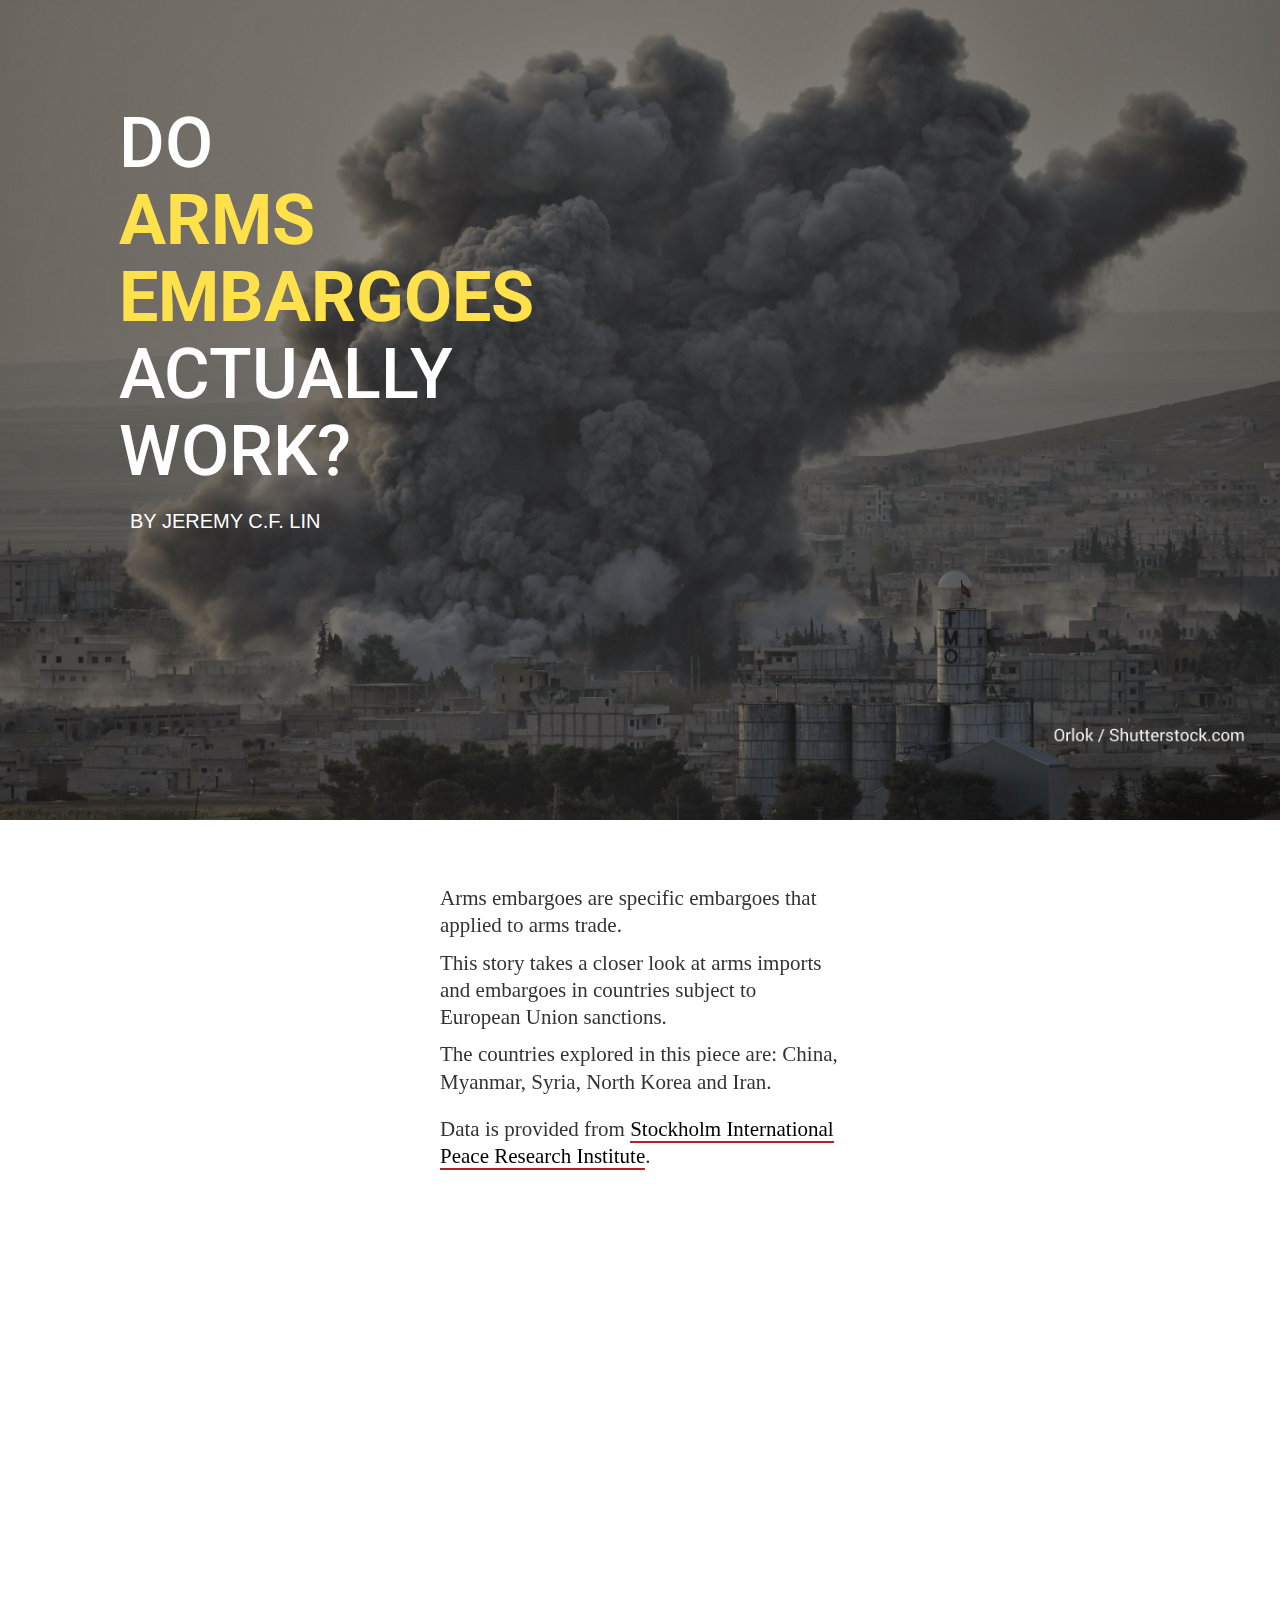
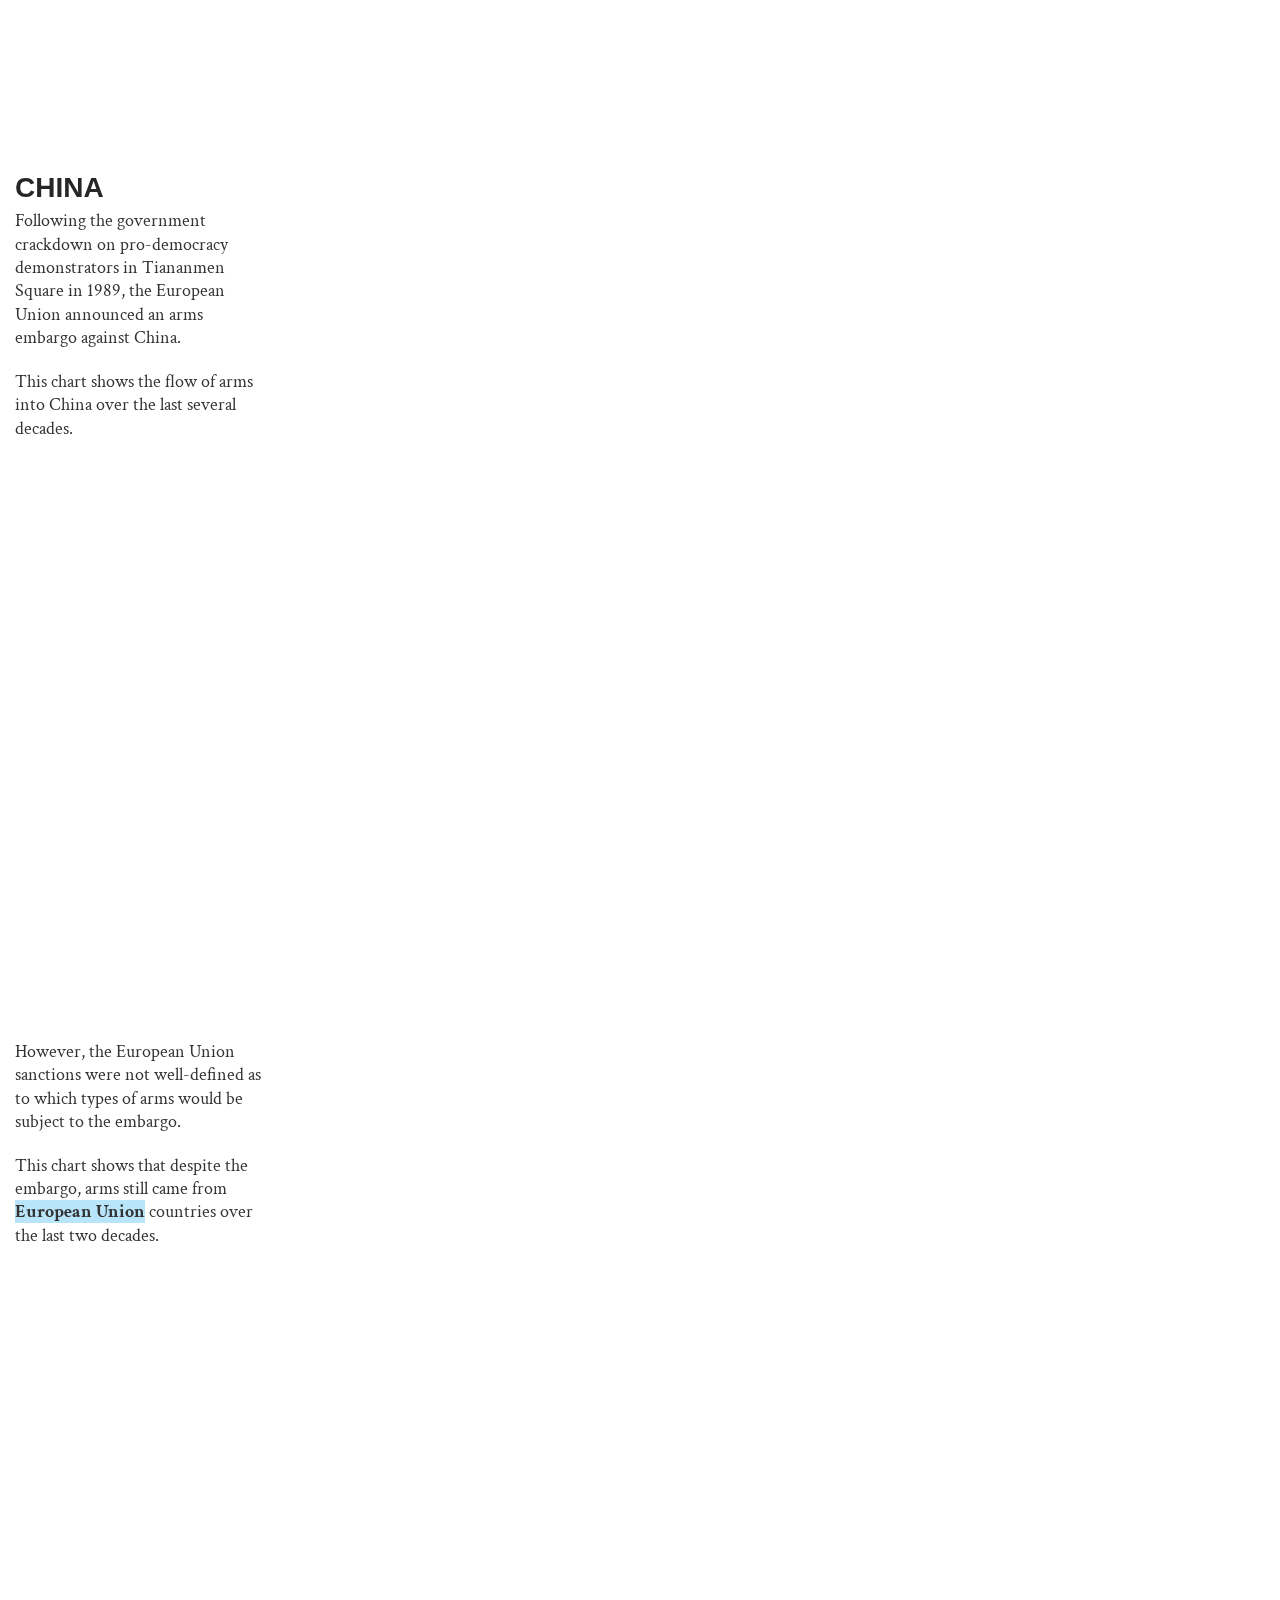
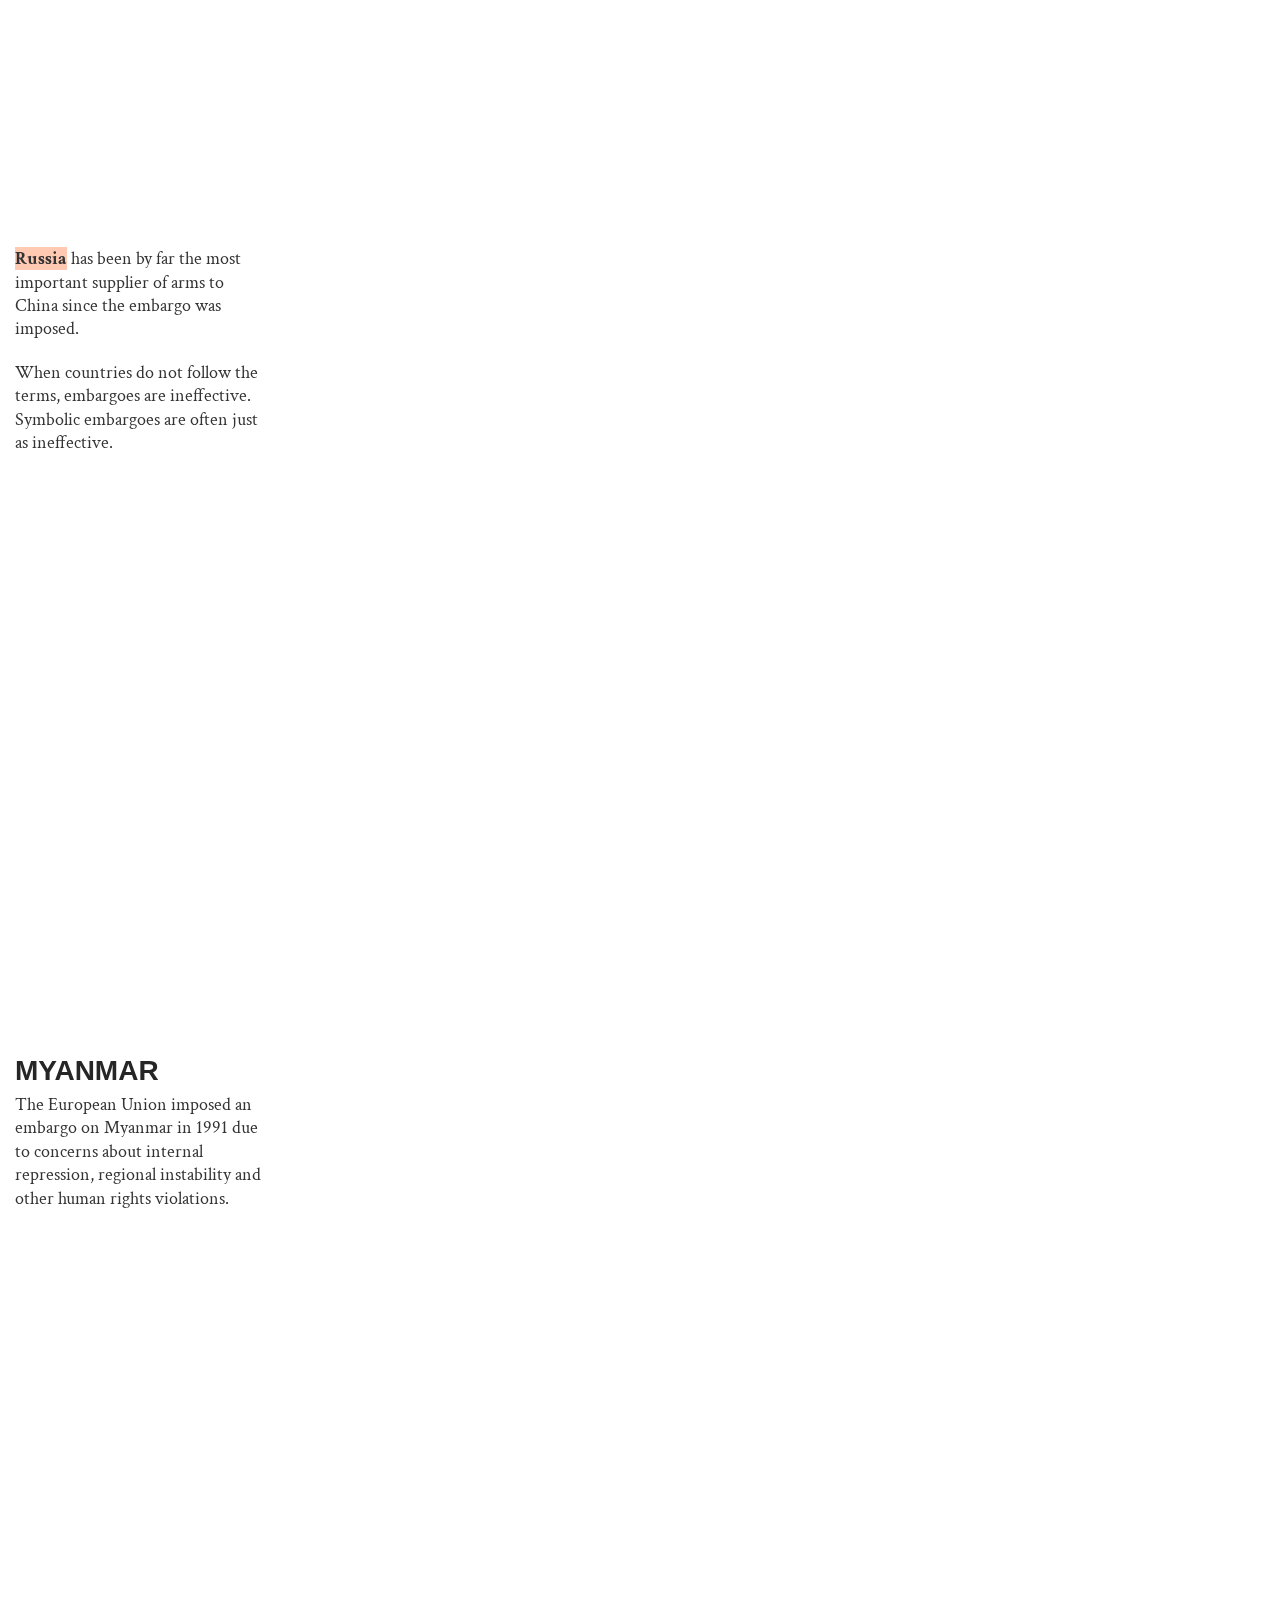
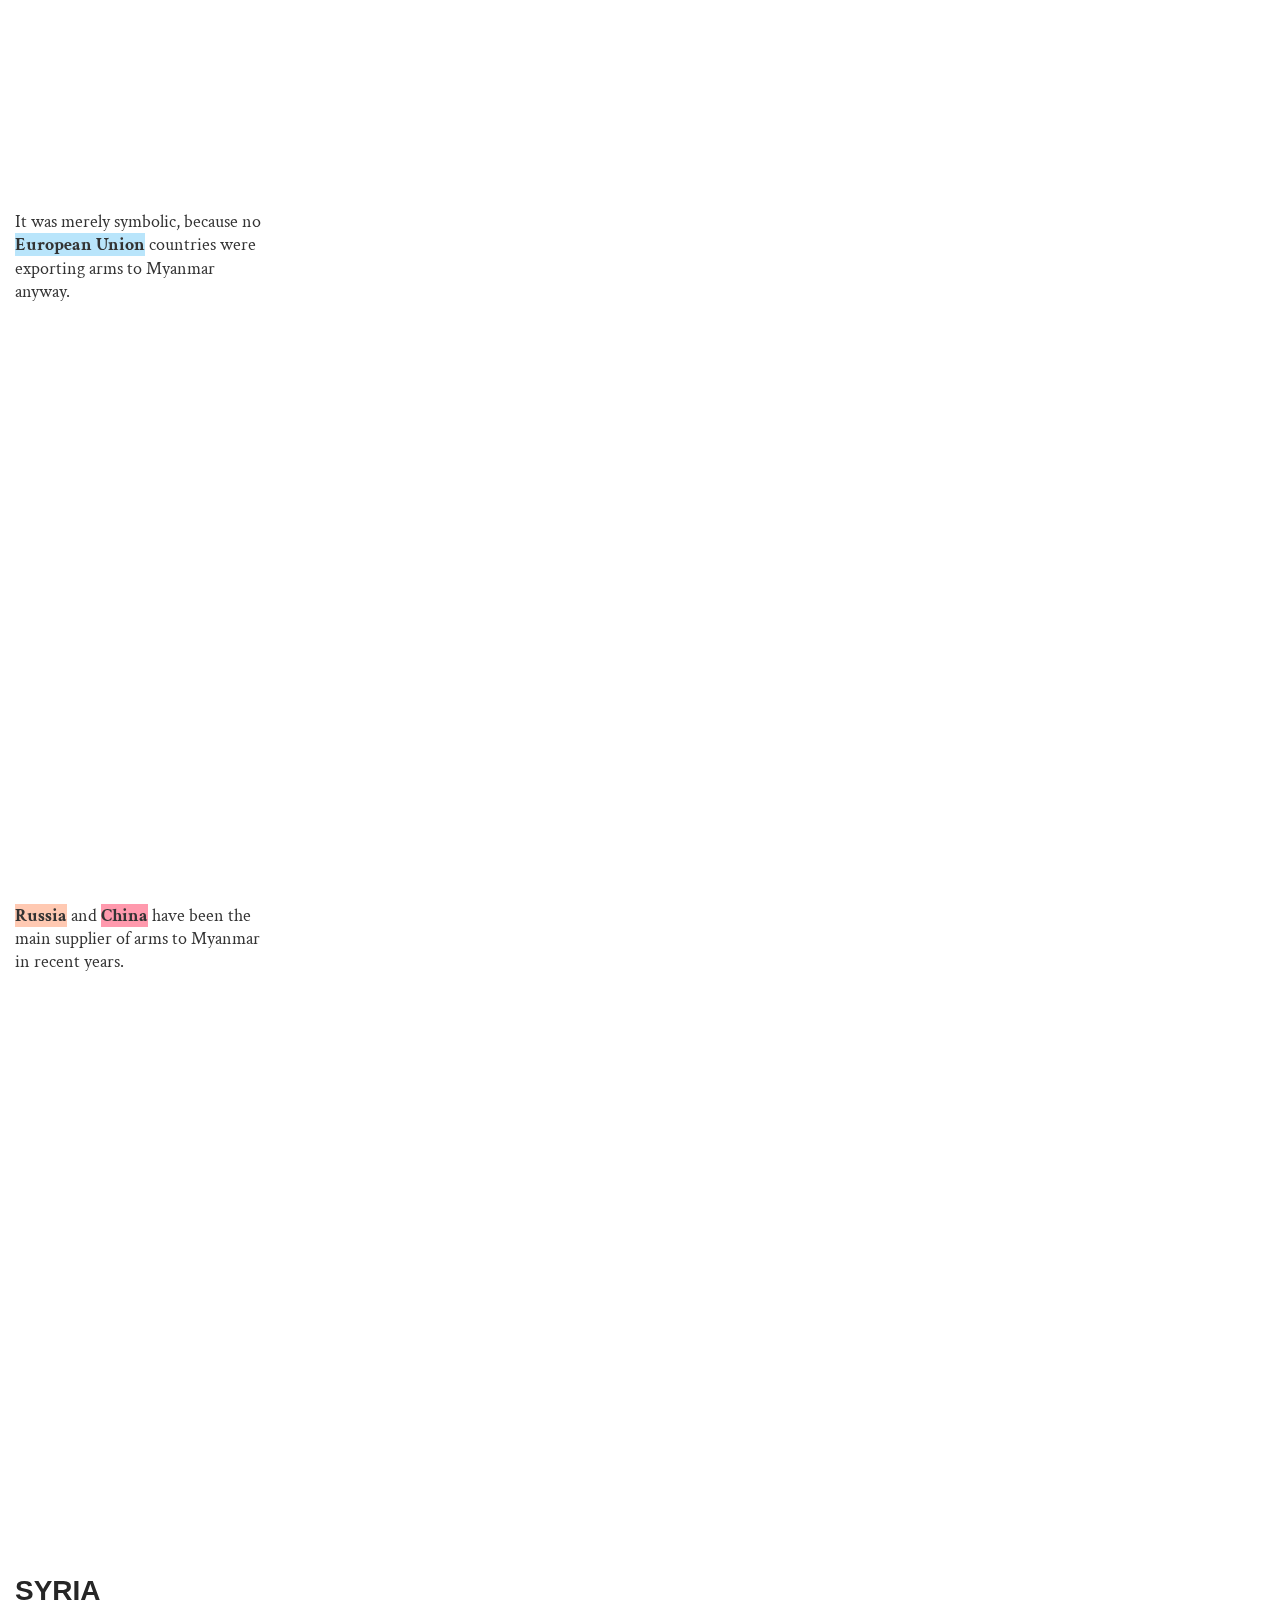
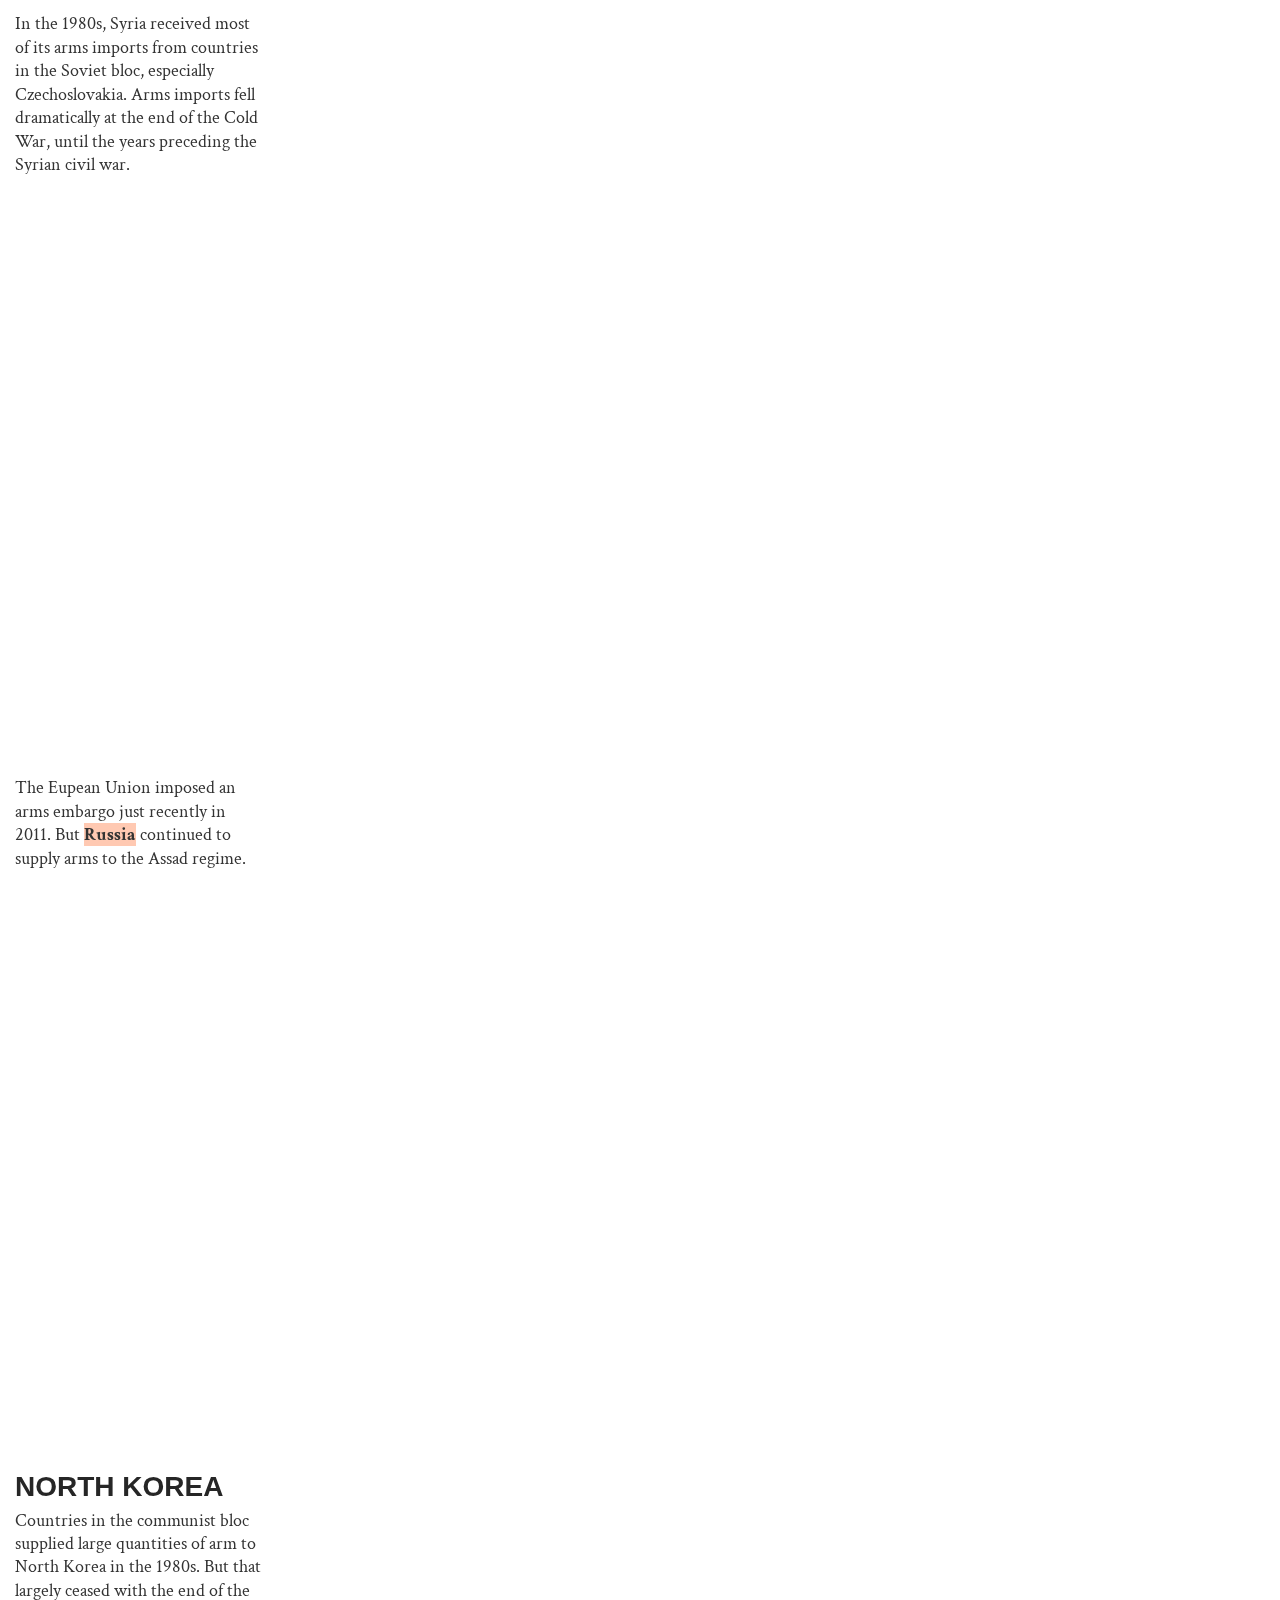
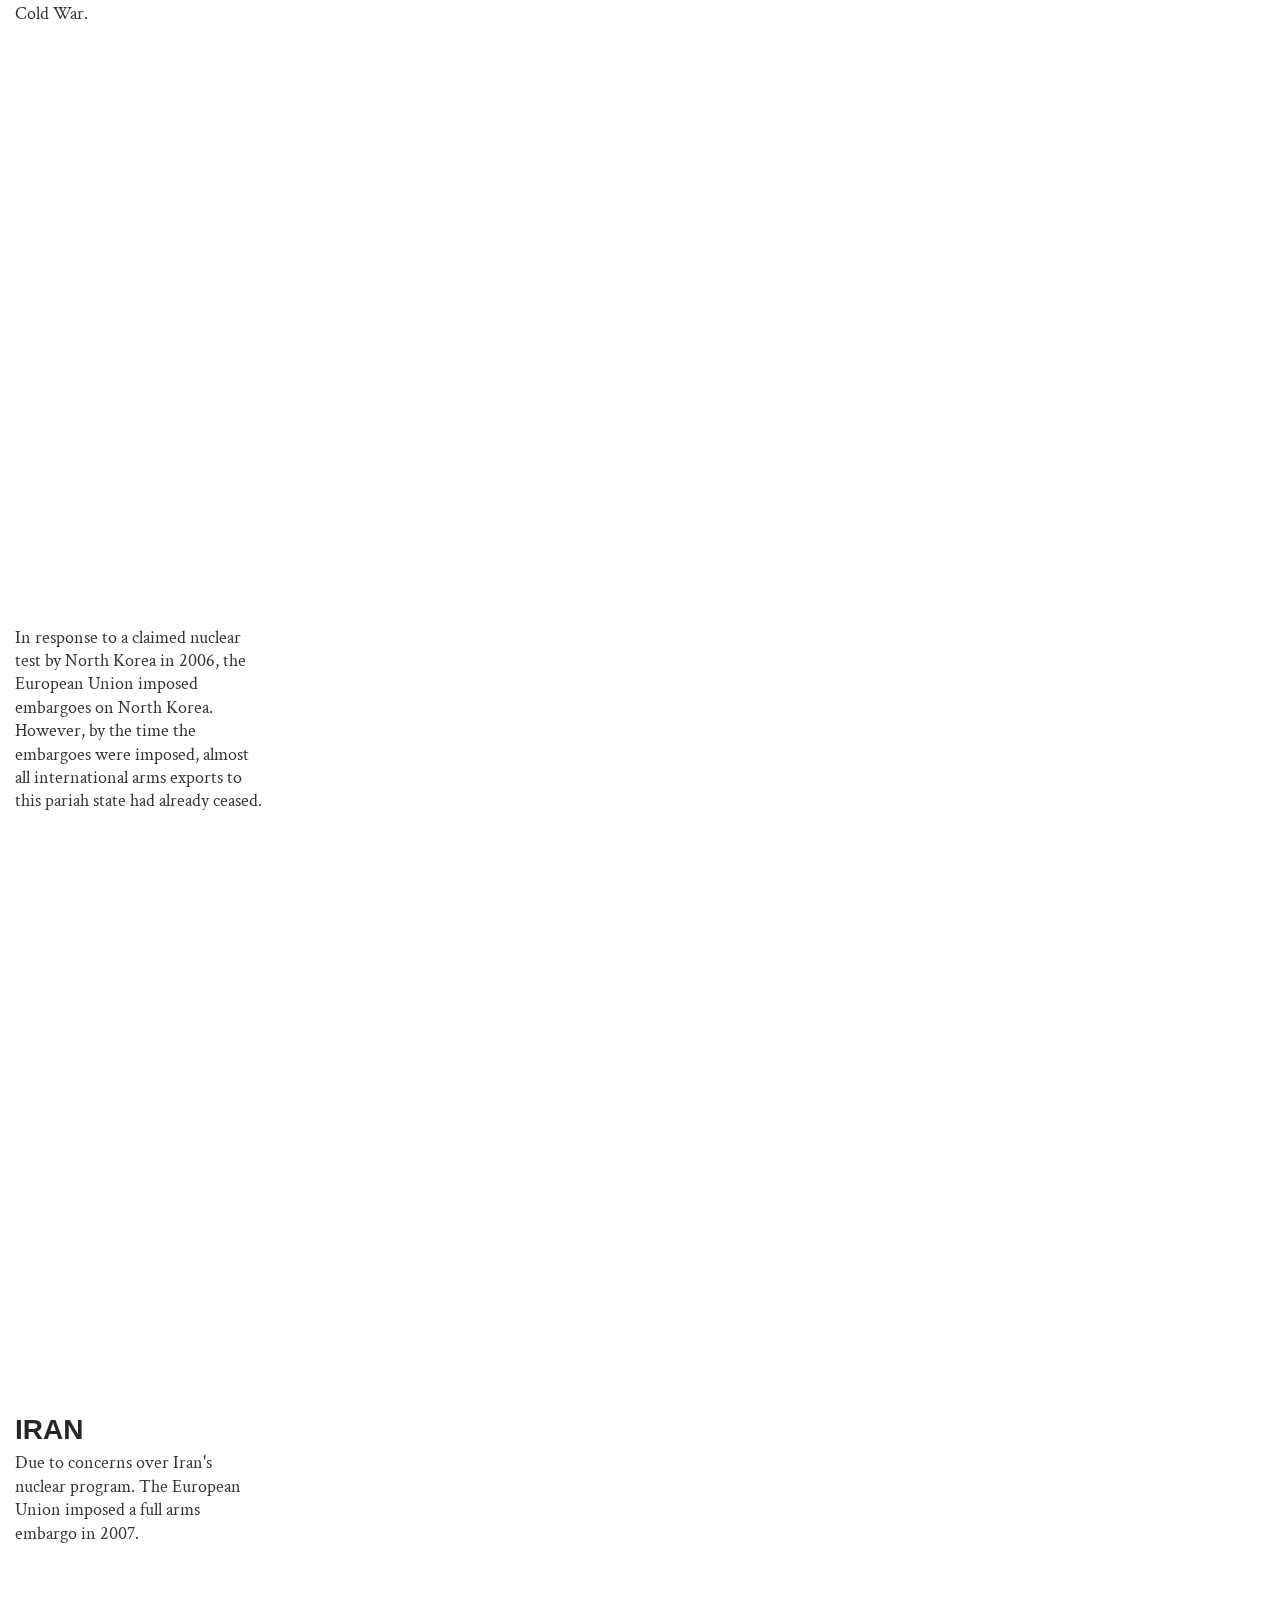
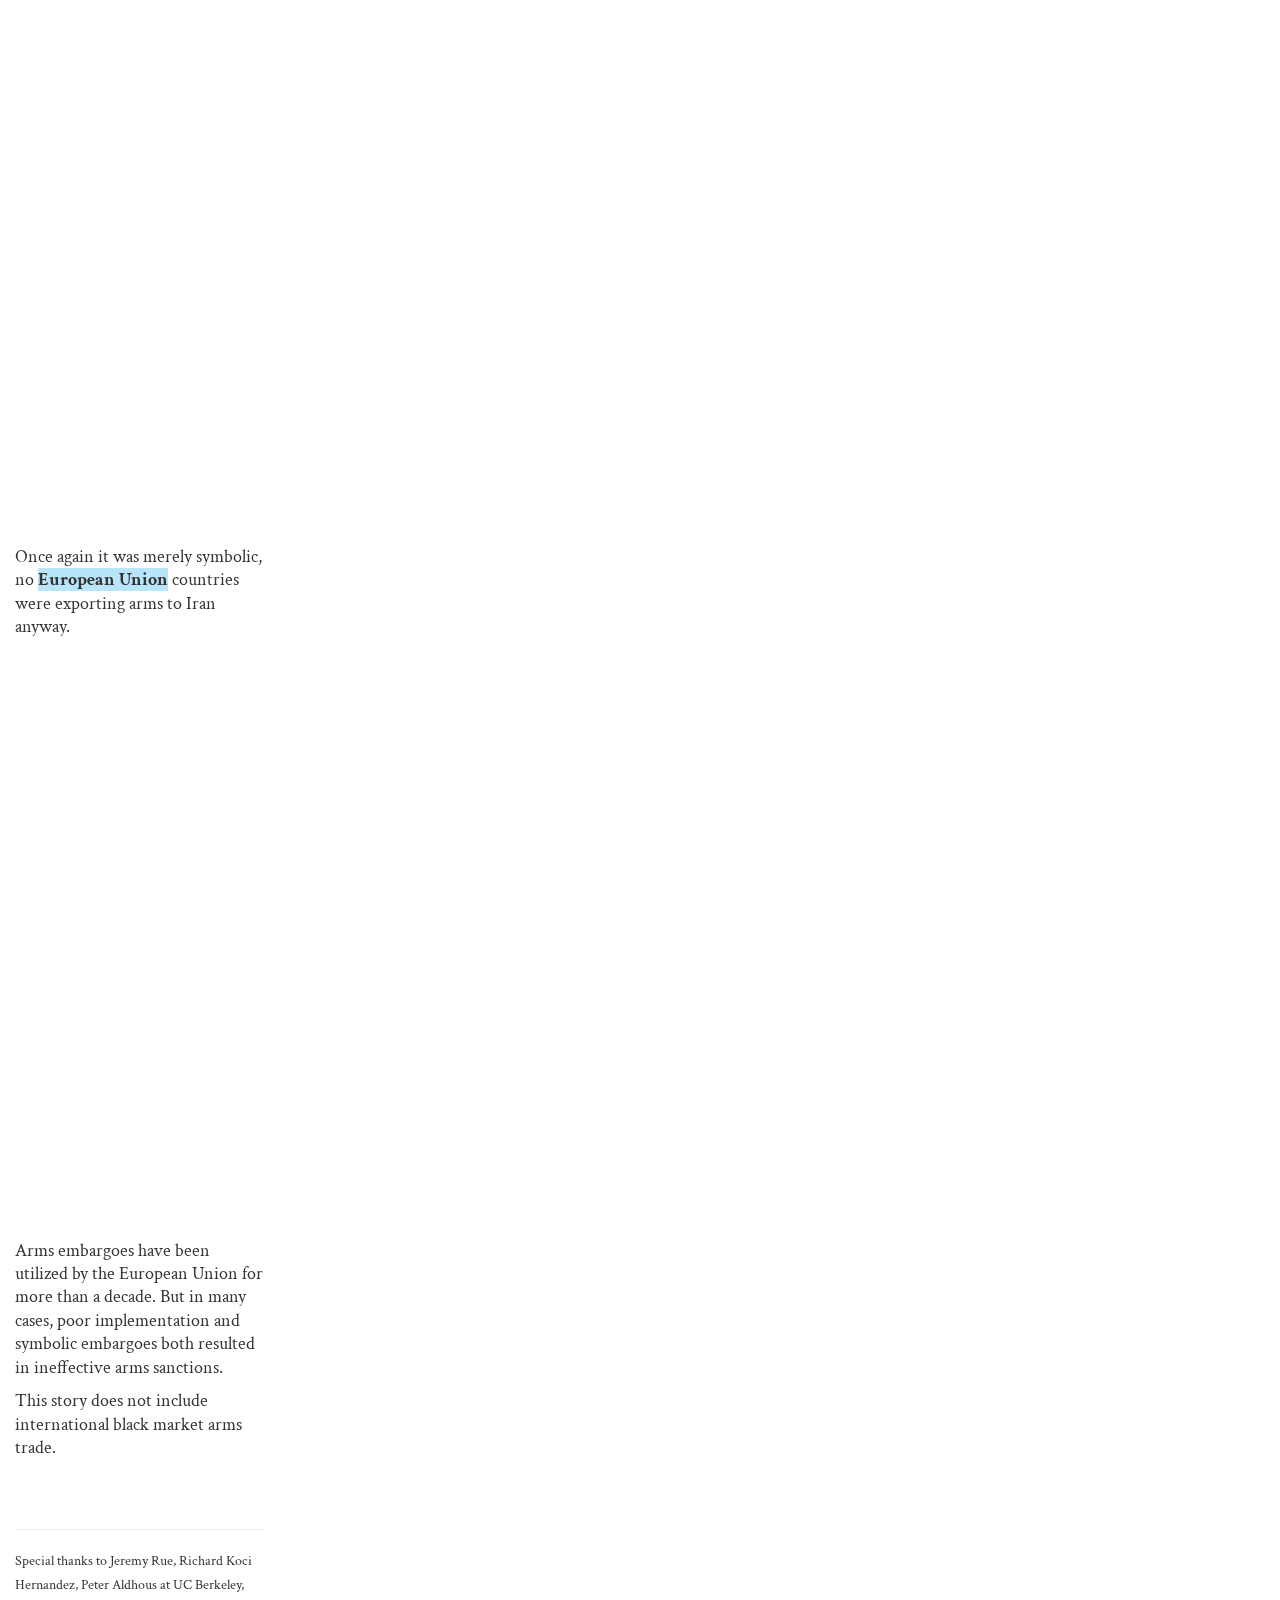
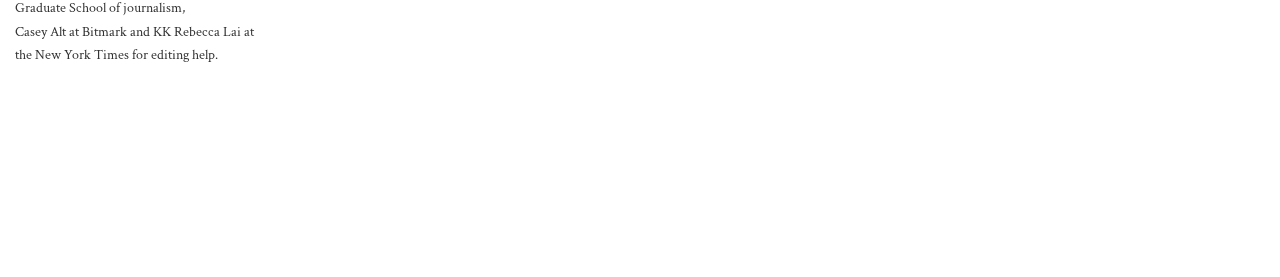
<file: index.html>
<!DOCTYPE html>
<html>
<head>
  <title>Scrolling Sections</title>
  <link rel="stylesheet" type="text/css" href="css/bootstrap.min.css"/>
  <link rel="stylesheet" type="text/css" href="css/style.css"/>
  <link href='http://fonts.googleapis.com/css?family=Crimson+Text:400,600,700,400italic,600italic' rel='stylesheet' type='text/css'>
  <link href='http://fonts.googleapis.com/css?family=Libre+Baskerville:400,700,400italic' rel='stylesheet' type='text/css'>
  <link href='https://fonts.googleapis.com/css?family=Roboto:400,300,500,700' rel='stylesheet' type='text/css'>
  <script src="https://ajax.googleapis.com/ajax/libs/jquery/1.11.3/jquery.min.js"></script>
</head>
<body>
<svg class="pattern" height="0" width="0" xmlns="http://www.w3.org/2000/svg" version="1.1"> <defs> <pattern id="lightstripe" patternUnits="userSpaceOnUse" width="5" height="5"> <image xlink:href="[data-uri]" x="0" y="0" width="5" height="5"> </image> </pattern> </defs> </svg>

<svg class="pattern" height="5" width="5" xmlns="http://www.w3.org/2000/svg" version="1.1"> <defs> <pattern id="smalldot" patternUnits="userSpaceOnUse" width="3" height="3"> <image xlink:href="[data-uri]" x="0" y="0" width="7" height="7"> </image> </pattern> </defs> </svg>







<div class="container-fluid" id="landing" data-0="transform:translateY(0px);opacity:1;" 
    data-300="opacity:0;" 
    data-600="transform:translateY(300px);">
    <h1 class="mainTitle">Do <span class="highlightTitle">Arms Embargoes</span> Actually Work?</h1>
    <h1 class="byline">By Jeremy C.F. Lin</h1>
    <!-- <h3>Everybody is talking </h3> -->
</div>
<div class="container-fluid desktop" id="skrollr-body">
  <div id='graphic'>
    <div id='sections'>

      <section class="step" id="intro">
        <div class="title"></div>
        <p class="text-left">Arms embargoes are specific embargoes that applied to arms trade.</p> 
        <p class="text-left">This story takes a closer look at arms imports and embargoes in countries subject to European Union sanctions.</p>
        <p class="text-left">The countries explored in this piece are: China, Myanmar, Syria, North Korea and Iran. </p>
        <p class="text-left extra-padding">Data is provided from <a href="http://www.sipri.org/databases" target="_blank">Stockholm International Peace Research Institute</a>.</p>
        
        
      </section>

 <!--      <div id="iconBox">
        <img src="icon/one.png" class="icon"
          data-acnhor-target="#intro"
          data-center="margin-left:800px;" data-center-bottom="margin-left:-60px;"
          >
      </div> -->

      <section class="step">
        <div class="title">China</div>
       <p>Following the government crackdown on pro-democracy demonstrators in Tiananmen Square in 1989, the European Union announced an arms embargo against China.</p>
       <p class="extra-padding">This chart shows the flow of arms into China over the last several decades.</p>
      </section>
    <!--   <section class="step">
        <div class="title">2 China</div>
        Following the government crackdown on pro-democracy demonstrators in Tiananmen Square in 1989, the European Union announced an arms embargo against China.
      </section> -->
      <section class="step">
        
        <p>However, the European Union sanctions were not well-defined as to which types of arms would be subject to the embargo.</p>

        <p class="extra-padding">This chart shows that despite the embargo, arms still came from <span class="EU">European Union</span> countries over the last two decades.</p>
      </section>
      <section class="step">
     <!--    <div class="title">4 Russia's Influence</div> -->
        <p><span class="russia">Russia</span> has been by far the most important supplier of arms to China since the embargo was imposed.</p>
        <p class="extra-padding">When countries do not follow the terms, embargoes are ineffective. Symbolic embargoes are often just as ineffective.</p>
      </section>
      <section class="step">
        <div class="title">Myanmar</div>
        <p>The European Union imposed an embargo on Myanmar in 1991 due to concerns about internal repression, regional instability and other human rights violations.</p>
      </section>
      <section class="step">
        <!-- <div class="title">6 Myanmar2</div> -->
        <p>It was merely symbolic, because no <span class="EU">European Union</span> countries were exporting arms to Myanmar anyway.</p>
      </section>
      <section class="step">
       <!--  <div class="title">7 China and Russia's influence</div> -->
        <p><span class="russia">Russia</span> and <span class="china">China</span> have been the main supplier of arms to Myanmar in recent years.</p>
      </section>
      <section class="step">
        <div class="title">Syria</div>
        <p>In the 1980s, Syria received most of its arms imports from countries in the Soviet bloc, especially Czechoslovakia. Arms imports fell dramatically at the end of the Cold War, until the years preceding the Syrian civil war. </p>
      </section>
      <section class="step">
      <!--   <div class="title">9 Best of Luck to Me in 2015</div> -->
         <p>The Eupean Union imposed an arms embargo just recently in 2011. But <span class="russia">Russia</span>  continued to supply arms to the Assad regime.</p>
      </section>
      <section class="step">
        <div class="title">North Korea</div>
         <p>Countries in the communist bloc supplied large quantities of arm to North Korea in the 1980s. But that largely ceased with the end of the Cold War.</p>
      </section>
      <section class="step">
        <!-- <div class="title">11 North Korea</div> -->
        <p>In response to a claimed nuclear test by North Korea in 2006, the European Union imposed embargoes on North Korea.
         However, by the time the embargoes were imposed, almost all international arms exports to this pariah state had already ceased.</p>
      </section>
      <section class="step">
        <div class="title">Iran</div>
         <p>Due to concerns over Iran's nuclear program. The European Union imposed a full arms embargo in 2007.</p>
      </section>
      <section class="step">
        <!-- <div class="title">13 Iran</div> -->
          <p>Once again it was merely symbolic, no <span class="EU">European Union</span> countries were exporting arms to Iran anyway. </p>
      </section>
      <section class="step" id="fix-margin-btm">
        <!-- <div class="title">13 Iran</div> -->
          <p>Arms embargoes have been utilized by the European Union for more than a decade. But in many cases, poor implementation and symbolic embargoes both resulted in ineffective arms sanctions.</p>

          <p>This story does not include international black market arms trade.</p>

          <hr class="thanks">
          <p class="thanks">Special thanks to Jeremy Rue, Richard Koci Hernandez, Peter Aldhous at UC Berkeley, Graduate School of journalism, <br> Casey Alt at Bitmark and KK Rebecca Lai at the New York Times for editing help.</p>
      </section>
    </div>
    <div id='vis'>
    </div>
   <!--  <div id="extra-space"> -->
    </div>
  </div>
<!-- </div> -->

<div class="container-fluid" id="landing-mobile">
    <h1 class="mainTitle">Do <span class="highlightTitle">Arms Embargoes</span> Actually Work?</h1>
    <h1 class="byline">By Jeremy C.F. Lin</h1>
<!--     <img src="../assets/test2.jpg"> -->
    <!-- <h3>Everybody is talking </h3> -->
</div>

<div class="container" id="mobile">

  <p class="text-left extra-padding-top">The story takes a closer look at arms imports and embargoes in countries subject to European Union sanctions. The countries explored in this piece are: China, Myanmar, Syria, North Korea and Iran. </p>
  <p class="text-left extra-padding">Data is provided from <a href="http://www.sipri.org/databases" target="_blank">Stockholm International Peace Research Institute</a>.</p>

  <hr>

  <div class="title text-center">China</div>
       <p>Following the government crackdown on pro-democracy demonstrators in Tiananmen Square in 1989, the European Union announced an arms embargo against China.</p>
       <p class="extra-padding">This chart shows the flow of arms into China over the last several decades.</p>
      <div class="graphic">
      <div id='g-mobile-3-box' class='ai2html'>
      <!-- Generated by ai2html v0.54 - 2016-05-05 - 12:32 -->
      <!-- ai file: mobile-3 -->

      <style type='text/css' media='screen,print'>
        .g-artboard {
          margin:0 auto;
        }
      </style>



      <!-- Artboard: china-total-450 -->
      <div id='g-mobile-3-china-total-450' class='g-artboard '>
        <style type='text/css' media='screen,print'>
          #g-mobile-3-china-total-450{
            position:relative;
            overflow:hidden;
          }
          .g-aiAbs{
            position:absolute;
          }
          .g-aiImg{
            display:block;
            width:100% !important;
          }
          #g-mobile-3-china-total-450 p{
            font-family:nyt-franklin,arial,helvetica,sans-serif;
            font-size:13px;
            line-height:18px;
            margin:0;
          }
          #g-mobile-3-china-total-450 .g-aiPstyle0 {
            font-size:15px;
            line-height:17px;
            color:#000000;
          }
          #g-mobile-3-china-total-450 .g-aiPstyle1 {
            font-size:18px;
            line-height:17px;
            color:#000000;
          }
          #g-mobile-3-china-total-450 .g-aiPstyle2 {
            font-size:15px;
            text-align:right;
            color:#000000;
          }
          #g-mobile-3-china-total-450 .g-aiPstyle3 {
            font-size:15px;
            text-align:center;
            color:#000000;
          }
        </style>
        <div id='g-mobile-3-china-total-450-graphic'>
          <img id='g-ai10-0'
            class='g-aiImg'
            src='ai2html-output/mobile-3-china-total-450.png'
            />
          <div id='g-ai10-1' class='g-sub-title g-aiAbs' style='top:-0.4000%;left:0.1636%;'>
            <p class='g-aiPstyle0'>Million dollar worth of arms into</p>
          </div>
          <div id='g-ai10-2' class='g-sub-title g-aiAbs' style='top:2.8000%;left:0.1636%;'>
            <p class='g-aiPstyle1'>CHINA</p>
          </div>
          <div id='g-ai10-3' class='g-labels g-aiAbs' style='top:7.6000%;right:89.8357%;'>
            <p class='g-aiPstyle2'>4000</p>
          </div>
          <div id='g-ai10-4' class='g-labels g-aiAbs' style='top:29.0000%;right:89.8357%;'>
            <p class='g-aiPstyle2'>3000</p>
          </div>
          <div id='g-ai10-5' class='g-labels g-aiAbs' style='top:50.6000%;right:89.8357%;'>
            <p class='g-aiPstyle2'>2000</p>
          </div>
          <div id='g-ai10-6' class='g-labels g-aiAbs' style='top:72.0000%;right:89.8357%;'>
            <p class='g-aiPstyle2'>1000</p>
          </div>
          <div id='g-ai10-7' class='g-labels g-aiAbs' style='top:93.6000%;right:89.8359%;'>
            <p class='g-aiPstyle2'>0</p>
          </div>
          <div id='g-ai10-8' class='g-labels g-aiAbs' style='top:96.6000%;left:11.8134%;width:14.8307%;margin-left:-7.4154%;'>
            <p class='g-aiPstyle3'>1980</p>
          </div>
          <div id='g-ai10-9' class='g-labels g-aiAbs' style='top:96.6000%;left:36.0200%;width:14.8307%;margin-left:-7.4154%;'>
            <p class='g-aiPstyle3'>1990</p>
          </div>
          <div id='g-ai10-10' class='g-labels g-aiAbs' style='top:96.6000%;left:59.7656%;width:14.8307%;margin-left:-7.4154%;'>
            <p class='g-aiPstyle3'>2000</p>
          </div>
          <div id='g-ai10-11' class='g-labels g-aiAbs' style='top:96.6000%;left:95.2109%;width:14.8307%;margin-left:-7.4154%;'>
            <p class='g-aiPstyle3'>2015</p>
          </div>
        </div>
      </div>


      </div>
      </div>
      <hr>


      <p>However, the European Union sanctions were not well-defined as to which types of arms would be subject to the embargo.</p>

      <p class="extra-padding">This chart shows that despite the embargo, arms still came from <span class="EU">European Union</span> countries over the last two decades.</p>

      <p><span class="russia">Russia</span> has been by far the most important supplier of arms to China since the embargo was imposed.</p>
      <p class="extra-padding">When countries do not follow the terms, embargoes are ineffective. Symbolic embargoes are often just as ineffective.</p>


      <!-- Artboard: china-stack-450 -->
      <div id='g-mobile-3-china-stack-450' class='g-artboard '>
        <style type='text/css' media='screen,print'>
          #g-mobile-3-china-stack-450{
            position:relative;
            overflow:hidden;
          }
          .g-aiAbs{
            position:absolute;
          }
          .g-aiImg{
            display:block;
            width:100% !important;
          }
          #g-mobile-3-china-stack-450 p{
            font-family:nyt-franklin,arial,helvetica,sans-serif;
            font-size:13px;
            line-height:18px;
            margin:0;
          }
          #g-mobile-3-china-stack-450 .g-aiPstyle0 {
            font-size:15px;
            line-height:17px;
            color:#000000;
          }
          #g-mobile-3-china-stack-450 .g-aiPstyle1 {
            font-size:18px;
            line-height:17px;
            color:#000000;
          }
          #g-mobile-3-china-stack-450 .g-aiPstyle2 {
            font-size:15px;
            text-align:right;
            color:#000000;
          }
          #g-mobile-3-china-stack-450 .g-aiPstyle3 {
            font-size:15px;
            text-align:right;
            color:#000000;
          }
          #g-mobile-3-china-stack-450 .g-aiPstyle4 {
            font-size:15px;
            text-align:center;
            color:#000000;
          }
        </style>
        <div id='g-mobile-3-china-stack-450-graphic'>
          <img id='g-ai11-0'
            class='g-aiImg'
            src='ai2html-output/mobile-3-china-stack-450.png'
            />
          <div id='g-ai11-1' class='g-sub-title g-aiAbs' style='top:-0.2000%;left:0.2222%;'>
            <p class='g-aiPstyle0'>Million dollar worth of arms into</p>
          </div>
          <div id='g-ai11-2' class='g-sub-title g-aiAbs' style='top:3.0000%;left:0.2222%;'>
            <p class='g-aiPstyle1'>CHINA</p>
          </div>
          <div id='g-ai11-3' class='g-labels g-aiAbs' style='top:6.0000%;right:7.2413%;'>
            <p class='g-aiPstyle2'>EU embargo starts from 1989</p>
          </div>
          <div id='g-ai11-4' class='g-labels g-aiAbs' style='top:8.2000%;right:89.4158%;'>
            <p class='g-aiPstyle3'>4000</p>
          </div>
          <div id='g-ai11-5' class='g-labels g-aiAbs' style='top:29.6000%;right:89.4158%;'>
            <p class='g-aiPstyle3'>3000</p>
          </div>
          <div id='g-ai11-6' class='g-labels g-aiAbs' style='top:51.2000%;right:89.4158%;'>
            <p class='g-aiPstyle3'>2000</p>
          </div>
          <div id='g-ai11-7' class='g-labels g-aiAbs' style='top:72.6000%;right:89.4158%;'>
            <p class='g-aiPstyle3'>1000</p>
          </div>
          <div id='g-ai11-8' class='g-labels g-aiAbs' style='top:75.6000%;left:71.2195%;width:24.7444%;margin-left:-12.3722%;'>
            <p class='g-aiPstyle4'>RUSSIA</p>
          </div>
          <div id='g-ai11-9' class='g-labels g-aiAbs' style='top:84.8000%;right:69.6306%;'>
            <p class='g-aiPstyle3'>OTHER</p>
          </div>
          <div id='g-ai11-10' class='g-labels g-aiAbs' style='top:92.2000%;left:69.0559%;width:9.2609%;margin-left:-4.6304%;'>
            <p class='g-aiPstyle4'>EU</p>
          </div>
          <div id='g-ai11-11' class='g-labels g-aiAbs' style='top:94.0000%;right:89.4158%;'>
            <p class='g-aiPstyle3'>0</p>
          </div>
          <div id='g-ai11-12' class='g-labels g-aiAbs' style='top:96.8000%;left:12.5946%;width:14.8307%;margin-left:-7.4154%;'>
            <p class='g-aiPstyle4'>1980</p>
          </div>
          <div id='g-ai11-13' class='g-labels g-aiAbs' style='top:96.8000%;left:36.9918%;width:14.8307%;margin-left:-7.4154%;'>
            <p class='g-aiPstyle4'>1990</p>
          </div>
          <div id='g-ai11-14' class='g-labels g-aiAbs' style='top:96.8000%;left:60.9240%;width:14.8307%;margin-left:-7.4154%;'>
            <p class='g-aiPstyle4'>2000</p>
          </div>
          <div id='g-ai11-15' class='g-labels g-aiAbs' style='top:96.8000%;left:96.4262%;width:14.8307%;margin-left:-7.4154%;'>
            <p class='g-aiPstyle4'>2015</p>
          </div>
        </div>
      </div>
     
      <hr>
  

      <div class="title text-center">Myanmar</div>
      <p>The European Union imposed an embargo on Myanmar in 1991 due to concerns about internal repression, regional instability and other human rights violations.</p>

      <!-- Artboard: myanmar-total-450 -->
      <div id='g-mobile-3-myanmar-total-450' class='g-artboard '>
        <style type='text/css' media='screen,print'>
          #g-mobile-3-myanmar-total-450{
            position:relative;
            overflow:hidden;
          }
          .g-aiAbs{
            position:absolute;
          }
          .g-aiImg{
            display:block;
            width:100% !important;
          }
          #g-mobile-3-myanmar-total-450 p{
            font-family:nyt-franklin,arial,helvetica,sans-serif;
            font-size:13px;
            line-height:18px;
            margin:0;
          }
          #g-mobile-3-myanmar-total-450 .g-aiPstyle0 {
            font-size:15px;
            line-height:17px;
            color:#000000;
          }
          #g-mobile-3-myanmar-total-450 .g-aiPstyle1 {
            font-size:18px;
            line-height:17px;
            color:#000000;
          }
          #g-mobile-3-myanmar-total-450 .g-aiPstyle2 {
            font-size:15px;
            text-align:right;
            color:#000000;
          }
          #g-mobile-3-myanmar-total-450 .g-aiPstyle3 {
            font-size:15px;
            text-align:center;
            color:#000000;
          }
        </style>
        <div id='g-mobile-3-myanmar-total-450-graphic'>
          <img id='g-ai12-0'
            class='g-aiImg'
            src='ai2html-output/mobile-3-myanmar-total-450.png'
            />
          <div id='g-ai12-1' class='g-sub-title g-aiAbs' style='top:-0.4000%;left:0.1185%;'>
            <p class='g-aiPstyle0'>Million dollar worth of arms into</p>
          </div>
          <div id='g-ai12-2' class='g-sub-title g-aiAbs' style='top:2.8000%;left:0.1185%;'>
            <p class='g-aiPstyle1'>MYANMAR</p>
          </div>
          <div id='g-ai12-3' class='g-labels g-aiAbs' style='top:8.4000%;right:89.8715%;'>
            <p class='g-aiPstyle2'>800</p>
          </div>
          <div id='g-ai12-4' class='g-labels g-aiAbs' style='top:29.8000%;right:89.8715%;'>
            <p class='g-aiPstyle2'>600</p>
          </div>
          <div id='g-ai12-5' class='g-labels g-aiAbs' style='top:51.0000%;right:89.8715%;'>
            <p class='g-aiPstyle2'>400</p>
          </div>
          <div id='g-ai12-6' class='g-labels g-aiAbs' style='top:72.4000%;right:89.8715%;'>
            <p class='g-aiPstyle2'>200</p>
          </div>
          <div id='g-ai12-7' class='g-labels g-aiAbs' style='top:93.8000%;right:89.8715%;'>
            <p class='g-aiPstyle2'>0</p>
          </div>
          <div id='g-ai12-8' class='g-labels g-aiAbs' style='top:96.4000%;left:11.7793%;width:14.8307%;margin-left:-7.4154%;'>
            <p class='g-aiPstyle3'>1980</p>
          </div>
          <div id='g-ai12-9' class='g-labels g-aiAbs' style='top:96.4000%;left:36.0082%;width:14.8307%;margin-left:-7.4154%;'>
            <p class='g-aiPstyle3'>1990</p>
          </div>
          <div id='g-ai12-10' class='g-labels g-aiAbs' style='top:96.4000%;left:59.7758%;width:14.8307%;margin-left:-7.4154%;'>
            <p class='g-aiPstyle3'>2000</p>
          </div>
          <div id='g-ai12-11' class='g-labels g-aiAbs' style='top:96.4000%;left:95.2539%;width:14.8307%;margin-left:-7.4154%;'>
            <p class='g-aiPstyle3'>2015</p>
          </div>
        </div>
      </div>
     
      <hr>
      <p>It was merely symbolic, because no <span class="EU">European Union</span> countries were exporting arms to Myanmar anyway.</p>
      <p><span class="russia">Russia</span> and <span class="china">China</span> have been the main supplier of arms to Myanmar in recent years.</p>

       <!-- Artboard: myanmar-stack-450 -->
      <div id='g-mobile-3-myanmar-stack-450' class='g-artboard '>
        <style type='text/css' media='screen,print'>
          #g-mobile-3-myanmar-stack-450{
            position:relative;
            overflow:hidden;
          }
          .g-aiAbs{
            position:absolute;
          }
          .g-aiImg{
            display:block;
            width:100% !important;
          }
          #g-mobile-3-myanmar-stack-450 p{
            font-family:nyt-franklin,arial,helvetica,sans-serif;
            font-size:13px;
            line-height:18px;
            margin:0;
          }
          #g-mobile-3-myanmar-stack-450 .g-aiPstyle0 {
            font-size:15px;
            line-height:17px;
            color:#000000;
          }
          #g-mobile-3-myanmar-stack-450 .g-aiPstyle1 {
            font-size:18px;
            line-height:17px;
            color:#000000;
          }
          #g-mobile-3-myanmar-stack-450 .g-aiPstyle2 {
            font-size:15px;
            text-align:right;
            color:#000000;
          }
          #g-mobile-3-myanmar-stack-450 .g-aiPstyle3 {
            font-size:15px;
            text-align:right;
            color:#000000;
          }
          #g-mobile-3-myanmar-stack-450 .g-aiPstyle4 {
            font-size:15px;
            text-align:center;
            color:#000000;
          }
        </style>
        <div id='g-mobile-3-myanmar-stack-450-graphic'>
          <img id='g-ai13-0'
            class='g-aiImg'
            src='ai2html-output/mobile-3-myanmar-stack-450.png'
            />
          <div id='g-ai13-1' class='g-sub-title g-aiAbs' style='top:-0.4000%;left:-0.1109%;'>
            <p class='g-aiPstyle0'>Million dollar worth of arms into</p>
          </div>
          <div id='g-ai13-2' class='g-sub-title g-aiAbs' style='top:2.8000%;left:-0.1109%;'>
            <p class='g-aiPstyle1'>MYANMAR</p>
          </div>
          <div id='g-ai13-3' class='g-labels g-aiAbs' style='top:5.8000%;right:4.3064%;'>
            <p class='g-aiPstyle2'>EU embargo starts from 1991</p>
          </div>
          <div id='g-ai13-4' class='g-labels g-aiAbs' style='top:8.0000%;right:89.9206%;'>
            <p class='g-aiPstyle3'>800</p>
          </div>
          <div id='g-ai13-5' class='g-labels g-aiAbs' style='top:29.2000%;right:89.9206%;'>
            <p class='g-aiPstyle3'>600</p>
          </div>
          <div id='g-ai13-6' class='g-labels g-aiAbs' style='top:50.6000%;right:89.9206%;'>
            <p class='g-aiPstyle3'>400</p>
          </div>
          <div id='g-ai13-7' class='g-labels g-aiAbs' style='top:65.6000%;right:19.5645%;'>
            <p class='g-aiPstyle3'>RUSSIA</p>
          </div>
          <div id='g-ai13-8' class='g-labels g-aiAbs' style='top:72.0000%;right:89.9206%;'>
            <p class='g-aiPstyle3'>200</p>
          </div>
          <div id='g-ai13-9' class='g-labels g-aiAbs' style='top:80.4000%;right:69.0645%;'>
            <p class='g-aiPstyle3'>OTHER</p>
          </div>
          <div id='g-ai13-10' class='g-labels g-aiAbs' style='top:85.0000%;left:16.5120%;width:9.2609%;margin-left:-4.6304%;'>
            <p class='g-aiPstyle4'>EU</p>
          </div>
          <div id='g-ai13-11' class='g-labels g-aiAbs' style='top:87.0000%;right:43.8995%;'>
            <p class='g-aiPstyle3'>CHINA</p>
          </div>
          <div id='g-ai13-12' class='g-labels g-aiAbs' style='top:93.4000%;right:89.9210%;'>
            <p class='g-aiPstyle3'>0</p>
          </div>
          <div id='g-ai13-13' class='g-labels g-aiAbs' style='top:96.4000%;left:12.0562%;width:14.8307%;margin-left:-7.4154%;'>
            <p class='g-aiPstyle4'>1980</p>
          </div>
          <div id='g-ai13-14' class='g-labels g-aiAbs' style='top:96.4000%;left:36.0488%;width:14.8307%;margin-left:-7.4154%;'>
            <p class='g-aiPstyle4'>1990</p>
          </div>
          <div id='g-ai13-15' class='g-labels g-aiAbs' style='top:96.4000%;left:59.5849%;width:14.8307%;margin-left:-7.4154%;'>
            <p class='g-aiPstyle4'>2000</p>
          </div>
          <div id='g-ai13-16' class='g-labels g-aiAbs' style='top:96.4000%;left:94.7168%;width:14.8307%;margin-left:-7.4154%;'>
            <p class='g-aiPstyle4'>2015</p>
          </div>
        </div>
      </div>

      <hr>

      <div class="title text-center">Syria</div>
      <p>In the 1980s, Syria received most of its arms imports from countries in the Soviet bloc, especially Czechoslovakia. Arms imports fell dramatically at the end of the Cold War, until the years preceding the Syrian civil war. </p>

      <!-- Artboard: syria-total-450 -->
      <div id='g-mobile-3-syria-total-450' class='g-artboard '>
        <style type='text/css' media='screen,print'>
          #g-mobile-3-syria-total-450{
            position:relative;
            overflow:hidden;
          }
          .g-aiAbs{
            position:absolute;
          }
          .g-aiImg{
            display:block;
            width:100% !important;
          }
          #g-mobile-3-syria-total-450 p{
            font-family:nyt-franklin,arial,helvetica,sans-serif;
            font-size:13px;
            line-height:18px;
            margin:0;
          }
          #g-mobile-3-syria-total-450 .g-aiPstyle0 {
            font-size:18px;
            line-height:17px;
            color:#000000;
          }
          #g-mobile-3-syria-total-450 .g-aiPstyle1 {
            font-size:18px;
            line-height:17px;
            color:#000000;
          }
          #g-mobile-3-syria-total-450 .g-aiPstyle2 {
            font-size:15px;
            text-align:right;
            color:#000000;
          }
          #g-mobile-3-syria-total-450 .g-aiPstyle3 {
            font-size:15px;
            text-align:right;
            color:#000000;
          }
          #g-mobile-3-syria-total-450 .g-aiPstyle4 {
            font-size:15px;
            text-align:center;
            color:#000000;
          }
        </style>
        <div id='g-mobile-3-syria-total-450-graphic'>
          <img id='g-ai14-0'
            class='g-aiImg'
            src='ai2html-output/mobile-3-syria-total-450.png'
            />
          <div id='g-ai14-1' class='g-sub-title g-aiAbs' style='top:0.4000%;left:0.2405%;'>
            <p class='g-aiPstyle0'>Million dollar worth of arms into</p>
          </div>
          <div id='g-ai14-2' class='g-sub-title g-aiAbs' style='top:3.8000%;left:0.2405%;'>
            <p class='g-aiPstyle1'>SYRIA</p>
          </div>
          <div id='g-ai14-3' class='g-labels g-aiAbs' style='top:8.2000%;right:89.8824%;'>
            <p class='g-aiPstyle2'>2500</p>
          </div>
          <div id='g-ai14-4' class='g-labels g-aiAbs' style='top:13.0000%;right:34.5080%;'>
            <p class='g-aiPstyle3'>The Cold War</p>
          </div>
          <div id='g-ai14-5' class='g-labels g-aiAbs' style='top:24.4000%;right:89.8824%;'>
            <p class='g-aiPstyle2'>2000</p>
          </div>
          <div id='g-ai14-6' class='g-labels g-aiAbs' style='top:42.2000%;right:89.8824%;'>
            <p class='g-aiPstyle2'>1500</p>
          </div>
          <div id='g-ai14-7' class='g-labels g-aiAbs' style='top:58.6000%;right:89.8824%;'>
            <p class='g-aiPstyle2'>1000</p>
          </div>
          <div id='g-ai14-8' class='g-labels g-aiAbs' style='top:76.0000%;right:89.8824%;'>
            <p class='g-aiPstyle2'>500</p>
          </div>
          <div id='g-ai14-9' class='g-labels g-aiAbs' style='top:92.8000%;right:89.8824%;'>
            <p class='g-aiPstyle2'>0</p>
          </div>
          <div id='g-ai14-10' class='g-labels g-aiAbs' style='top:96.4000%;left:11.9130%;width:14.6111%;margin-left:-7.3056%;'>
            <p class='g-aiPstyle4'>1980</p>
          </div>
          <div id='g-ai14-11' class='g-labels g-aiAbs' style='top:96.4000%;left:35.9449%;width:14.6111%;margin-left:-7.3056%;'>
            <p class='g-aiPstyle4'>1990</p>
          </div>
          <div id='g-ai14-12' class='g-labels g-aiAbs' style='top:96.4000%;left:59.5191%;width:14.6111%;margin-left:-7.3056%;'>
            <p class='g-aiPstyle4'>2000</p>
          </div>
          <div id='g-ai14-13' class='g-labels g-aiAbs' style='top:96.4000%;left:94.7088%;width:14.6111%;margin-left:-7.3056%;'>
            <p class='g-aiPstyle4'>2015</p>
          </div>
        </div>
      </div>

  <hr>
  <p>The Eupean Union imposed an arms embargo just recently in 2011. But <span class="russia">Russia</span>  continued to supply arms to the Assad regime.</p>
  <!-- Artboard: syria-stack-450 -->
      <div id='g-mobile-3-syria-stack-450' class='g-artboard '>
        <style type='text/css' media='screen,print'>
          #g-mobile-3-syria-stack-450{
            position:relative;
            overflow:hidden;
          }
          .g-aiAbs{
            position:absolute;
          }
          .g-aiImg{
            display:block;
            width:100% !important;
          }
          #g-mobile-3-syria-stack-450 p{
            font-family:nyt-franklin,arial,helvetica,sans-serif;
            font-size:13px;
            line-height:18px;
            margin:0;
          }
          #g-mobile-3-syria-stack-450 .g-aiPstyle0 {
            font-size:15px;
            line-height:17px;
            color:#000000;
          }
          #g-mobile-3-syria-stack-450 .g-aiPstyle1 {
            font-size:18px;
            line-height:17px;
            color:#000000;
          }
          #g-mobile-3-syria-stack-450 .g-aiPstyle2 {
            font-size:15px;
            text-align:right;
            color:#000000;
          }
          #g-mobile-3-syria-stack-450 .g-aiPstyle3 {
            font-size:15px;
            text-align:right;
            color:#000000;
          }
          #g-mobile-3-syria-stack-450 .g-aiPstyle4 {
            font-size:15px;
            text-align:center;
            color:#000000;
          }
        </style>
        <div id='g-mobile-3-syria-stack-450-graphic'>
          <img id='g-ai15-0'
            class='g-aiImg'
            src='ai2html-output/mobile-3-syria-stack-450.png'
            />
          <div id='g-ai15-1' class='g-sub-title g-aiAbs' style='top:0.0000%;left:-0.1602%;'>
            <p class='g-aiPstyle0'>Million dollar worth of arms into</p>
          </div>
          <div id='g-ai15-2' class='g-sub-title g-aiAbs' style='top:3.4000%;left:-0.1602%;'>
            <p class='g-aiPstyle1'>SYRIA</p>
          </div>
          <div id='g-ai15-3' class='g-labels g-aiAbs' style='top:6.0000%;right:3.6617%;'>
            <p class='g-aiPstyle2'>EU embargo starts from 2011</p>
          </div>
          <div id='g-ai15-4' class='g-labels g-aiAbs' style='top:8.4000%;right:90.0927%;'>
            <p class='g-aiPstyle3'>2500</p>
          </div>
          <div id='g-ai15-5' class='g-labels g-aiAbs' style='top:24.8000%;right:90.0927%;'>
            <p class='g-aiPstyle3'>2000</p>
          </div>
          <div id='g-ai15-6' class='g-labels g-aiAbs' style='top:42.4000%;right:90.0927%;'>
            <p class='g-aiPstyle3'>1500</p>
          </div>
          <div id='g-ai15-7' class='g-labels g-aiAbs' style='top:59.2000%;right:90.0927%;'>
            <p class='g-aiPstyle3'>1000</p>
          </div>
          <div id='g-ai15-8' class='g-labels g-aiAbs' style='top:70.4000%;right:16.1942%;'>
            <p class='g-aiPstyle3'>RUSSIA</p>
          </div>
          <div id='g-ai15-9' class='g-labels g-aiAbs' style='top:76.6000%;right:90.0924%;'>
            <p class='g-aiPstyle3'>500</p>
          </div>
          <div id='g-ai15-10' class='g-labels g-aiAbs' style='top:76.6000%;right:68.5573%;'>
            <p class='g-aiPstyle3'>OTHER</p>
          </div>
          <div id='g-ai15-11' class='g-labels g-aiAbs' style='top:79.2000%;right:17.4049%;'>
            <p class='g-aiPstyle3'>CHINA</p>
          </div>
          <div id='g-ai15-12' class='g-labels g-aiAbs' style='top:83.0000%;right:79.5790%;'>
            <p class='g-aiPstyle3'>EU</p>
          </div>
          <div id='g-ai15-13' class='g-labels g-aiAbs' style='top:93.6000%;right:90.0929%;'>
            <p class='g-aiPstyle3'>0</p>
          </div>
          <div id='g-ai15-14' class='g-labels g-aiAbs' style='top:96.6000%;left:11.5675%;width:14.8307%;margin-left:-7.4154%;'>
            <p class='g-aiPstyle4'>1980</p>
          </div>
          <div id='g-ai15-15' class='g-labels g-aiAbs' style='top:96.6000%;left:35.9353%;width:14.8307%;margin-left:-7.4154%;'>
            <p class='g-aiPstyle4'>1990</p>
          </div>
          <div id='g-ai15-16' class='g-labels g-aiAbs' style='top:96.6000%;left:59.8390%;width:14.8307%;margin-left:-7.4154%;'>
            <p class='g-aiPstyle4'>2000</p>
          </div>
          <div id='g-ai15-17' class='g-labels g-aiAbs' style='top:96.6000%;left:95.5204%;width:14.8307%;margin-left:-7.4154%;'>
            <p class='g-aiPstyle4'>2015</p>
          </div>
        </div>
      </div>

  <hr>
  <div class="title text-center">North Korea</div>
    <p>Countries in the communist bloc supplied large quantities of arm to North Korea in the 1980s. But that largely ceased with the end of the Cold War.</p>
    <!-- Artboard: korea-total-450 -->
    <div id='g-mobile-3-korea-total-450' class='g-artboard '>
      <style type='text/css' media='screen,print'>
        #g-mobile-3-korea-total-450{
          position:relative;
          overflow:hidden;
        }
        .g-aiAbs{
          position:absolute;
        }
        .g-aiImg{
          display:block;
          width:100% !important;
        }
        #g-mobile-3-korea-total-450 p{
          font-family:nyt-franklin,arial,helvetica,sans-serif;
          font-size:13px;
          line-height:18px;
          margin:0;
        }
        #g-mobile-3-korea-total-450 .g-aiPstyle0 {
          font-size:15px;
          line-height:17px;
          color:#000000;
        }
        #g-mobile-3-korea-total-450 .g-aiPstyle1 {
          font-size:18px;
          line-height:17px;
          color:#000000;
        }
        #g-mobile-3-korea-total-450 .g-aiPstyle2 {
          font-size:15px;
          text-align:right;
          color:#000000;
        }
        #g-mobile-3-korea-total-450 .g-aiPstyle3 {
          font-size:15px;
          text-align:right;
          color:#000000;
        }
        #g-mobile-3-korea-total-450 .g-aiPstyle4 {
          font-size:15px;
          text-align:center;
          color:#000000;
        }
      </style>
      <div id='g-mobile-3-korea-total-450-graphic'>
        <img id='g-ai16-0'
          class='g-aiImg'
          src='ai2html-output/mobile-3-korea-total-450.png'
          />
        <div id='g-ai16-1' class='g-sub-title g-aiAbs' style='top:-0.2000%;left:0.1957%;'>
          <p class='g-aiPstyle0'>Million dollar worth of arms into</p>
        </div>
        <div id='g-ai16-2' class='g-sub-title g-aiAbs' style='top:3.0000%;left:0.1957%;'>
          <p class='g-aiPstyle1'>NORTH KOREA</p>
        </div>
        <div id='g-ai16-3' class='g-labels g-aiAbs' style='top:8.2000%;right:89.8848%;'>
          <p class='g-aiPstyle2'>1200</p>
        </div>
        <div id='g-ai16-4' class='g-labels g-aiAbs' style='top:13.4000%;right:34.7203%;'>
          <p class='g-aiPstyle3'>The Cold War</p>
        </div>
        <div id='g-ai16-5' class='g-labels g-aiAbs' style='top:29.6000%;right:89.8848%;'>
          <p class='g-aiPstyle2'>1000</p>
        </div>
        <div id='g-ai16-6' class='g-labels g-aiAbs' style='top:50.8000%;right:89.8845%;'>
          <p class='g-aiPstyle2'>600</p>
        </div>
        <div id='g-ai16-7' class='g-labels g-aiAbs' style='top:79.6000%;right:89.8845%;'>
          <p class='g-aiPstyle2'>200</p>
        </div>
        <div id='g-ai16-8' class='g-labels g-aiAbs' style='top:93.6000%;right:89.8850%;'>
          <p class='g-aiPstyle2'>0</p>
        </div>
        <div id='g-ai16-9' class='g-labels g-aiAbs' style='top:96.8000%;left:11.7509%;width:14.8307%;margin-left:-7.4154%;'>
          <p class='g-aiPstyle4'>1980</p>
        </div>
        <div id='g-ai16-10' class='g-labels g-aiAbs' style='top:96.8000%;left:35.7609%;width:14.8307%;margin-left:-7.4154%;'>
          <p class='g-aiPstyle4'>1990</p>
        </div>
        <div id='g-ai16-11' class='g-labels g-aiAbs' style='top:96.8000%;left:59.3138%;width:14.8307%;margin-left:-7.4154%;'>
          <p class='g-aiPstyle4'>2000</p>
        </div>
        <div id='g-ai16-12' class='g-labels g-aiAbs' style='top:96.8000%;left:94.4716%;width:14.8307%;margin-left:-7.4154%;'>
          <p class='g-aiPstyle4'>2015</p>
        </div>
      </div>
    </div>
  <hr>
   <p>In response to a claimed nuclear test by North Korea in 2006, the European Union imposed embargoes on North Korea. However, by the time the embargoes were imposed, almost all international arms exports to this pariah state had already ceased.</p>
  
  <!-- Artboard: korea-stack-450 -->
  <div id='g-mobile-3-korea-stack-450' class='g-artboard '>
    <style type='text/css' media='screen,print'>
      #g-mobile-3-korea-stack-450{
        position:relative;
        overflow:hidden;
      }
      .g-aiAbs{
        position:absolute;
      }
      .g-aiImg{
        display:block;
        width:100% !important;
      }
      #g-mobile-3-korea-stack-450 p{
        font-family:nyt-franklin,arial,helvetica,sans-serif;
        font-size:13px;
        line-height:18px;
        margin:0;
      }
      #g-mobile-3-korea-stack-450 .g-aiPstyle0 {
        font-size:15px;
        line-height:17px;
        color:#000000;
      }
      #g-mobile-3-korea-stack-450 .g-aiPstyle1 {
        font-size:18px;
        line-height:17px;
        color:#000000;
      }
      #g-mobile-3-korea-stack-450 .g-aiPstyle2 {
        font-size:15px;
        text-align:right;
        color:#000000;
      }
      #g-mobile-3-korea-stack-450 .g-aiPstyle3 {
        font-size:15px;
        text-align:right;
        color:#000000;
      }
      #g-mobile-3-korea-stack-450 .g-aiPstyle4 {
        font-size:15px;
        text-align:center;
        color:#000000;
      }
    </style>
    <div id='g-mobile-3-korea-stack-450-graphic'>
      <img id='g-ai17-0'
        class='g-aiImg'
        src='ai2html-output/mobile-3-korea-stack-450.png'
        />
      <div id='g-ai17-1' class='g-sub-title g-aiAbs' style='top:-0.4000%;left:-0.1290%;'>
        <p class='g-aiPstyle0'>Million dollar worth of arms into</p>
      </div>
      <div id='g-ai17-2' class='g-sub-title g-aiAbs' style='top:3.0000%;left:-0.1290%;'>
        <p class='g-aiPstyle1'>NORTH KOREA</p>
      </div>
      <div id='g-ai17-3' class='g-labels g-aiAbs' style='top:6.4000%;right:6.3610%;'>
        <p class='g-aiPstyle2'>EU embargo starts from 2006</p>
      </div>
      <div id='g-ai17-4' class='g-labels g-aiAbs' style='top:8.0000%;right:90.2778%;'>
        <p class='g-aiPstyle3'>1200</p>
      </div>
      <div id='g-ai17-5' class='g-labels g-aiAbs' style='top:28.0000%;right:56.1480%;'>
        <p class='g-aiPstyle3'>CHINA</p>
      </div>
      <div id='g-ai17-6' class='g-labels g-aiAbs' style='top:29.4000%;right:90.2778%;'>
        <p class='g-aiPstyle3'>1000</p>
      </div>
      <div id='g-ai17-7' class='g-labels g-aiAbs' style='top:50.6000%;right:90.2775%;'>
        <p class='g-aiPstyle3'>600</p>
      </div>
      <div id='g-ai17-8' class='g-labels g-aiAbs' style='top:79.4000%;right:90.2775%;'>
        <p class='g-aiPstyle3'>200</p>
      </div>
      <div id='g-ai17-9' class='g-labels g-aiAbs' style='top:82.8000%;right:68.6929%;'>
        <p class='g-aiPstyle3'>OTHER</p>
      </div>
      <div id='g-ai17-10' class='g-labels g-aiAbs' style='top:87.4000%;right:17.0879%;'>
        <p class='g-aiPstyle3'>RUSSIA</p>
      </div>
      <div id='g-ai17-11' class='g-labels g-aiAbs' style='top:93.4000%;right:90.2780%;'>
        <p class='g-aiPstyle3'>0</p>
      </div>
      <div id='g-ai17-12' class='g-labels g-aiAbs' style='top:96.4000%;left:11.3462%;width:14.8969%;margin-left:-7.4485%;'>
        <p class='g-aiPstyle4'>1980</p>
      </div>
      <div id='g-ai17-13' class='g-labels g-aiAbs' style='top:96.4000%;left:35.1913%;width:14.8969%;margin-left:-7.4485%;'>
        <p class='g-aiPstyle4'>1990</p>
      </div>
      <div id='g-ai17-14' class='g-labels g-aiAbs' style='top:96.4000%;left:58.5822%;width:14.8969%;margin-left:-7.4485%;'>
        <p class='g-aiPstyle4'>2000</p>
      </div>
      <div id='g-ai17-15' class='g-labels g-aiAbs' style='top:96.4000%;left:93.4976%;width:14.8969%;margin-left:-7.4485%;'>
        <p class='g-aiPstyle4'>2015</p>
      </div>
    </div>
  </div>
  <hr>
   <div class="title text-center">Iran</div>
    <p>Due to concerns over Iran's nuclear program. The European Union imposed a full arms embargo in 2007.</p>
    <!-- Artboard: iran-total-450 -->
  <div id='g-mobile-3-iran-total-450' class='g-artboard '>
    <style type='text/css' media='screen,print'>
      #g-mobile-3-iran-total-450{
        position:relative;
        overflow:hidden;
      }
      .g-aiAbs{
        position:absolute;
      }
      .g-aiImg{
        display:block;
        width:100% !important;
      }
      #g-mobile-3-iran-total-450 p{
        font-family:nyt-franklin,arial,helvetica,sans-serif;
        font-size:13px;
        line-height:18px;
        margin:0;
      }
      #g-mobile-3-iran-total-450 .g-aiPstyle0 {
        font-size:15px;
        line-height:17px;
        color:#000000;
      }
      #g-mobile-3-iran-total-450 .g-aiPstyle1 {
        font-size:18px;
        line-height:17px;
        color:#000000;
      }
      #g-mobile-3-iran-total-450 .g-aiPstyle2 {
        font-size:15px;
        text-align:right;
        color:#000000;
      }
      #g-mobile-3-iran-total-450 .g-aiPstyle3 {
        font-size:15px;
        text-align:center;
        color:#000000;
      }
    </style>
    <div id='g-mobile-3-iran-total-450-graphic'>
      <img id='g-ai18-0'
        class='g-aiImg'
        src='ai2html-output/mobile-3-iran-total-450.png'
        />
      <div id='g-ai18-1' class='g-sub-title g-aiAbs' style='top:-0.0000%;left:1.1576%;'>
        <p class='g-aiPstyle0'>Million dollar worth of arms into</p>
      </div>
      <div id='g-ai18-2' class='g-sub-title g-aiAbs' style='top:3.2000%;left:1.1576%;'>
        <p class='g-aiPstyle1'>IRAN</p>
      </div>
      <div id='g-ai18-3' class='g-labels g-aiAbs' style='top:9.4000%;right:90.1311%;'>
        <p class='g-aiPstyle2'>1200</p>
      </div>
      <div id='g-ai18-4' class='g-labels g-aiAbs' style='top:23.4000%;right:90.1311%;'>
        <p class='g-aiPstyle2'>1000</p>
      </div>
      <div id='g-ai18-5' class='g-labels g-aiAbs' style='top:37.4000%;right:90.1311%;'>
        <p class='g-aiPstyle2'>800</p>
      </div>
      <div id='g-ai18-6' class='g-labels g-aiAbs' style='top:51.4000%;right:90.1311%;'>
        <p class='g-aiPstyle2'>600</p>
      </div>
      <div id='g-ai18-7' class='g-labels g-aiAbs' style='top:65.4000%;right:90.1311%;'>
        <p class='g-aiPstyle2'>400</p>
      </div>
      <div id='g-ai18-8' class='g-labels g-aiAbs' style='top:79.4000%;right:90.1311%;'>
        <p class='g-aiPstyle2'>200</p>
      </div>
      <div id='g-ai18-9' class='g-labels g-aiAbs' style='top:93.4000%;right:90.1311%;'>
        <p class='g-aiPstyle2'>0</p>
      </div>
      <div id='g-ai18-10' class='g-labels g-aiAbs' style='top:96.0000%;left:12.5677%;width:14.8307%;margin-left:-7.4154%;'>
        <p class='g-aiPstyle3'>1980</p>
      </div>
      <div id='g-ai18-11' class='g-labels g-aiAbs' style='top:96.0000%;left:36.2756%;width:14.8307%;margin-left:-7.4154%;'>
        <p class='g-aiPstyle3'>1990</p>
      </div>
      <div id='g-ai18-12' class='g-labels g-aiAbs' style='top:96.0000%;left:59.5326%;width:14.8307%;margin-left:-7.4154%;'>
        <p class='g-aiPstyle3'>2000</p>
      </div>
      <div id='g-ai18-13' class='g-labels g-aiAbs' style='top:96.0000%;left:94.2478%;width:14.8307%;margin-left:-7.4154%;'>
        <p class='g-aiPstyle3'>2015</p>
      </div>
    </div>
  </div>
  <hr>
  <p>Once again it was merely symbolic, no <span class="EU">European Union</span> countries were exporting arms to Iran anyway. </p>
  <!-- Artboard: iran-stack-450 -->
  <div id='g-mobile-3-iran-stack-450' class='g-artboard '>
    <style type='text/css' media='screen,print'>
      #g-mobile-3-iran-stack-450{
        position:relative;
        overflow:hidden;
      }
      .g-aiAbs{
        position:absolute;
      }
      .g-aiImg{
        display:block;
        width:100% !important;
      }
      #g-mobile-3-iran-stack-450 p{
        font-family:nyt-franklin,arial,helvetica,sans-serif;
        font-size:13px;
        line-height:18px;
        margin:0;
      }
      #g-mobile-3-iran-stack-450 .g-aiPstyle0 {
        font-size:15px;
        line-height:17px;
        color:#000000;
      }
      #g-mobile-3-iran-stack-450 .g-aiPstyle1 {
        font-size:18px;
        line-height:17px;
        color:#000000;
      }
      #g-mobile-3-iran-stack-450 .g-aiPstyle2 {
        font-size:15px;
        text-align:right;
        color:#000000;
      }
      #g-mobile-3-iran-stack-450 .g-aiPstyle3 {
        font-size:15px;
        text-align:right;
        color:#000000;
      }
      #g-mobile-3-iran-stack-450 .g-aiPstyle4 {
        font-size:15px;
        text-align:center;
        color:#000000;
      }
    </style>
    <div id='g-mobile-3-iran-stack-450-graphic'>
      <img id='g-ai19-0'
        class='g-aiImg'
        src='ai2html-output/mobile-3-iran-stack-450.png'
        />
      <div id='g-ai19-1' class='g-sub-title g-aiAbs' style='top:-0.0000%;left:0.2433%;'>
        <p class='g-aiPstyle0'>Million dollar worth of arms into</p>
      </div>
      <div id='g-ai19-2' class='g-sub-title g-aiAbs' style='top:3.2000%;left:0.2433%;'>
        <p class='g-aiPstyle1'>IRAN</p>
      </div>
      <div id='g-ai19-3' class='g-labels g-aiAbs' style='top:6.6000%;right:5.3978%;'>
        <p class='g-aiPstyle2'>EU embargo starts from 2007</p>
      </div>
      <div id='g-ai19-4' class='g-labels g-aiAbs' style='top:8.8000%;right:89.5326%;'>
        <p class='g-aiPstyle3'>1200</p>
      </div>
      <div id='g-ai19-5' class='g-labels g-aiAbs' style='top:23.6000%;right:89.5326%;'>
        <p class='g-aiPstyle3'>1000</p>
      </div>
      <div id='g-ai19-6' class='g-labels g-aiAbs' style='top:32.8000%;right:42.1892%;'>
        <p class='g-aiPstyle3'>CHINA</p>
      </div>
      <div id='g-ai19-7' class='g-labels g-aiAbs' style='top:37.0000%;right:89.5326%;'>
        <p class='g-aiPstyle3'>800</p>
      </div>
      <div id='g-ai19-8' class='g-labels g-aiAbs' style='top:50.8000%;right:89.5326%;'>
        <p class='g-aiPstyle3'>600</p>
      </div>
      <div id='g-ai19-9' class='g-labels g-aiAbs' style='top:65.2000%;right:89.5326%;'>
        <p class='g-aiPstyle3'>400</p>
      </div>
      <div id='g-ai19-10' class='g-labels g-aiAbs' style='top:79.4000%;right:89.5326%;'>
        <p class='g-aiPstyle3'>200</p>
      </div>
      <div id='g-ai19-11' class='g-labels g-aiAbs' style='top:79.4000%;right:9.8197%;'>
        <p class='g-aiPstyle3'>RUSSIA</p>
      </div>
      <div id='g-ai19-12' class='g-labels g-aiAbs' style='top:89.0000%;right:55.6873%;'>
        <p class='g-aiPstyle3'>OTHER</p>
      </div>
      <div id='g-ai19-13' class='g-labels g-aiAbs' style='top:92.0000%;right:74.6528%;'>
        <p class='g-aiPstyle3'>EU</p>
      </div>
      <div id='g-ai19-14' class='g-labels g-aiAbs' style='top:93.4000%;right:89.5326%;'>
        <p class='g-aiPstyle3'>0</p>
      </div>
      <div id='g-ai19-15' class='g-labels g-aiAbs' style='top:96.4000%;left:11.8346%;width:14.8307%;margin-left:-7.4154%;'>
        <p class='g-aiPstyle4'>1980</p>
      </div>
      <div id='g-ai19-16' class='g-labels g-aiAbs' style='top:96.4000%;left:35.7658%;width:14.8307%;margin-left:-7.4154%;'>
        <p class='g-aiPstyle4'>1990</p>
      </div>
      <div id='g-ai19-17' class='g-labels g-aiAbs' style='top:96.4000%;left:59.2413%;width:14.8307%;margin-left:-7.4154%;'>
        <p class='g-aiPstyle4'>2000</p>
      </div>
      <div id='g-ai19-18' class='g-labels g-aiAbs' style='top:96.4000%;left:94.2834%;width:14.8307%;margin-left:-7.4154%;'>
        <p class='g-aiPstyle4'>2015</p>
      </div>
    </div>
  </div>
  <p class="extra-padding-top">Arms embargoes have been utilized by the European Union for more than a decade. But in many cases, poor implementation and symbolic embargoes both resulted in ineffective arms sanctions.</p>

  <p>This story does not include international black market arms trade.</p>

  <hr class="thanks">
  <p class="thanks">Special thanks to Jeremy Rue, Richard Koci Hernandez, Peter Aldhous at UC Berkeley, Graduate School of journalism, Casey Alt at Bitmark for editing help.</p>
  <!-- End ai2html - 2016-05-05 - 15:02 -->
  </div>


</div>

<script src="//d3js.org/d3.v3.min.js" charset="utf-8"></script>
<script src="js/queue.js"></script>
<script src="js/scroller.js"></script>
<!-- <script src="js/sections.js"></script> -->
<script src="js/swoopyArrow.js"></script>
<script src="js/chart.js"></script>
<script src="js/skrollr.min.js"></script>
</body>
</html>
</file>
<file: css/style.css>
#intro{
  text-align: center;
  font-family: Georgia;
  width: 400px;
  font-size: 1.5em;
  margin-left: 170%;
}

.sub-label{
  font-size: 15px;
}
.extra-padding{
  margin-top: 20px;
}

#graphic {
  padding-top: 60px;
}

.pattern{
  position:absolute;
}
#fix-margin-btm{
  margin-bottom: 0;
  padding-bottom: 0;

}
/*svg{
  outline: 1px solid black;
}*/

.locator{
  fill:none;
  stroke:#7e7e7e;
  stroke-width:1px;
  opacity:0;

}

#sections {
  position: relative;
/*  display: inline-block;*/
/*  width: 250px; */  
  width: 20%;
  top: 0px;
  z-index: 1000;
  padding-bottom: 200px;
/*  margin-right: 100px;*/
  /*margin-left: 100px;*/
}

.step {
  background-color: rgba(255,255,255,.7);
  margin-bottom: 600px;
  font-family: "Georgia","Crimson Text","Roboto","TiemposTextWeb-Regular","Georgia";
  font-size: 18px;
  font-weight: 300;
  line-height: 1.3em;
 /* padding-left: 5em;*/
  /*color: #767678;*/
  /*outline: 1px solid red;*/
}

.step a{
  text-decoration: none;
  border-bottom: 2px solid #B21F26;
  color:black;
}

.openvis-title{
  font-family: Arial,"Roboto","Libre Baskerville","Georgia";
  font-size: 60px;
  fill:white;
}

#sections .title {
  font-family: Arial,Helvetica,"san-serif";
  font-size: 28px;
  font-weight: bold;
  margin-bottom: 5px;
  color: #262626;
  line-height: 1.2em;
  text-transform: uppercase;
}

#extra-space {
  height: 300px;
}

#vis {
  /*display: inline-block;*/
  position: fixed;
  top: 60px;
  z-index: 10;
  margin-left: 25%;
  width:70%;
/*  height:100%;*/
  height:0;
  padding-top: 71.95767%;
  /* height: 600px; */
  /* width: 600px; */
  /* background-color: #ddd; */
}

#vis svg{
  position: absolute;
  top:0;
  left:0;
}

#vis .title {
  font-size:50px;
  text-anchor: middle;
}

#vis .sub-title {
  font-size:30px;
  text-anchor: middle;
}

.axis_lable{
 /*  font-size:29px;*/
   opacity:0;
  /*text-transform: uppercase;*/
}


.axis path,
.axis line{
  fill: none;
  shape-rendering: crispEdges;
  stroke: black;
  stroke-width: 1;
}

.grid path{
  stroke-width:0;
}

.titleCountry{
  font-size:35px;
}

.axis{
  font-size: 13px;
}



.highlight {
  fill: #008080;
  font-weight: bold;
}

.cough-arrow {
  stroke: #000;
  stroke-width: 4px;

}

.lineDashArray {
  fill: none;
  stroke-linejoin: round;
  stroke-linecap: round;
  stroke-width: 2px;
 /* stroke-dasharray: 15000,15000;
  stroke-dashoffset: 15000;*/

}

.dropdown{
  font-style:italic;
  font-size: 15px;
  font-family: "Georgia","Crimson Text";
 /* -webkit-font-smoothing:antialiased;*/
}

.line {
  fill: none;
  stroke-linejoin: round;
  stroke-linecap: round;
  stroke-width: 2.5px;
  opacity:0;
  stroke:black;
  /*stroke-dasharray: 15000,15000;*/
}

.myanmarLine{
  fill: none;
  stroke-linejoin: round;
  stroke-linecap: round;
  stroke-width: 2.5px;
  stroke:black;
  stroke-dasharray: 15000,15000;
  stroke-dashoffset: 20000;
}


.syriaLine{
  fill: none;
  stroke-linejoin: round;
  stroke-linecap: round;
  stroke-width: 2.5px;
  stroke:black;
  stroke-dasharray: 15000,15000;
  stroke-dashoffset: 20000;
}

.koreaLine{
  fill: none;
  stroke-linejoin: round;
  stroke-linecap: round;
  stroke-width: 2.5px;
  stroke:black;
  stroke-dasharray: 15000,15000;
  stroke-dashoffset: 20000;
}

.iranLine{
  fill: none;
  stroke-linejoin: round;
  stroke-linecap: round;
  stroke-width: 2.5px;
  stroke:black;
  stroke-dasharray: 15000,15000;
  stroke-dashoffset: 20000;
}

#chinaLine{
  fill: none;
  stroke-linejoin: round;
  stroke-linecap: round;
  stroke-width: 2.5px;
  stroke:black;
  stroke-dasharray: 15000,15000;
  stroke-dashoffset: 20000;
}

.layers{
  stroke:white;
  stroke-width:0;
}

.annotation{
  /* text-shadow: 0 1px 0 #fff, 1px 0 0 #fff, 0 -1px 0 #fff, -1px 0 0 #fff;*/
  font-weight: 500;
}

.grid .tick{
  stroke-width:1px;
  stroke-opacity:0.9;
  shape-rendering: crispEdges;
/*  stroke-dasharray: 2,2;*/
  color:black;
}

path { 
  stroke: black;
  stroke-width: 1px;
  fill: none;
}

path.arrow, #arrowhead {
  fill: none;
  stroke: black;
}

#landing{
  background-image: url(../assets/test2.jpg);
 /* background-attachment: fixed;*/
  background-position: center;
  min-height: 820px;
  width:auto;
  padding:0;
  background-size: cover;
}

.mainTitle{
  font-family: "Roboto","TiemposTextWeb-Regular","Georgia";
  text-transform: uppercase;
  font-size: 70px;
  color:white;
  margin-top: 1.5em;
  max-width: 300px;
  margin-left: 1.7em;
 /* margin-right: auto;*/
}

.byline{
  color:white;
  margin-left: 130px;
  font-size: 20px;
  font-family: "arial";
  text-transform: uppercase;
}

.highlightTitle{
  color:#ffe24b;
}

/*.title{
  padding-bottom: 10px;
}*/

span{
  font-weight: 700;
}

.EU{
  background-color: #B9E5FB;
}

.russia{
  background-color: #FFC9B2;
}

.china{
  background-color: #ff99ad;
}

.annotationCircle{
  stroke:black;
  stroke-width:2;
  stroke-dasharray:2,2;
  fill:none;
}

.thanks{
  /*color:#7e7e7e;*/
  /*font-family: "Roboto","TiemposTextWeb-Regular","Georgia";*/
  font-size: 14px;
}

/*#mobile{
    display:none;
  }*/

/*.mobile #mobile{
  display:block;
}*/

.mobile .desktop{
  display:none;
}

#mobile{
  display:none;
}

hr{
  margin-top: 70px;
}

.mobile .title {
    font-size: 3.5rem;
    font-weight: 500;
    text-transform: uppercase;
  }

.mobile p{
    font-family: "Georgia";
    font-size:2.8rem;
    margin-top: 10px;
  }

.mobile .byline{
    margin-left: 133px;
    font-size:15px;
  }

#landing-mobile{
  display:none;
}

.mobile .mainTitle{
  width:250px;
  font-size: 45px;
  margin-left:3em;
}

.mobile #landing-mobile{
  display:block;
  background-image: url(../assets/test2.jpg);
 /* background-attachment: fixed;*/
  background-position: bottom;
  min-height: 400px;
  width:auto;
  padding:0;
  background-size: cover;
}

.mobile .extra-padding-top{
  margin-top: 1.5em;
}



.mobile a{
  text-decoration: none;
  border-bottom: 2px solid #B21F26;
  color:black;
}

/*#mobile #g-mobile-3-box img{
  max-width:300px;
}
*/
.mobile .g-artboard{
  max-width:450px;
  margin-top: 50px;
}

.mobile .thanks{
  color: #7e7e7e; 
  font-family: "Roboto","TiemposTextWeb-Regular","Georgia"; 
/*    font-size: 14px;*/
}
/*
@media (max-width: 600px) {
  .mainTitle {
    font-size: 40px;
  }

  .byline{
    margin-left: 70px;
  }

  #desktop{
    display:none;
  }

  #mobile{
    display:block;
  }

  #landing{
    display:none;
  }

  .title{
    font-size: 28px;
    font-weight: 500;
    text-transform: uppercase;
  }

  #mobile p{
    font-family: "Georgia";
    font-size:17px;
    margin-top: 10px;
  }
  hr{
  margin-top: 30px;
  }
}*/


/*
@media (max-width: 400px){
  #g-mobile-3-china-total-300-graphic{
    display:block;
  }


  #landing{
    display:none;
  }

  .title{
    font-size: 28px;
    font-weight: 500;
    text-transform: uppercase;
  }

  #mobile p{
    font-family: "Georgia";
    font-size:17px;
    margin-top: 10px;
  }
  hr{
  margin-top: 30px;
}
}*/


/*@media (max-width: 450px){
  #g-mobile-3-china-total-300_copy{
    display:none;
  }
  #g-mobile-3-china-total-300-graphic{
    display:block;
  }
}*/
</file>
